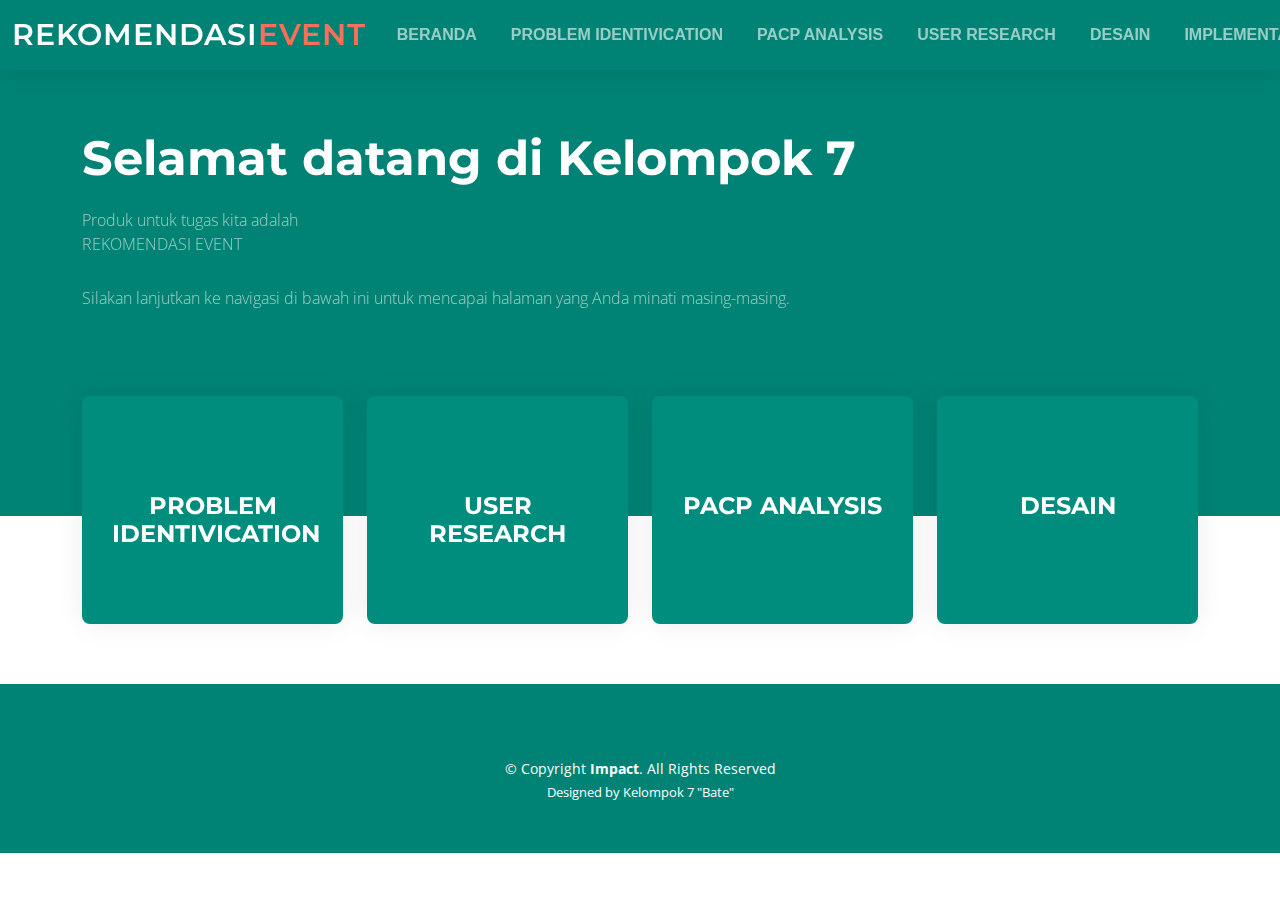
<file: index.html>
<!DOCTYPE html>
<html lang="en">

<head>
  <meta charset="utf-8">
  <meta content="width=device-width, initial-scale=1.0" name="viewport">

  <title>Tugas Uas Imk Kelompok 7</title>
  <meta content="" name="description">
  <meta content="" name="keywords">

  <!-- Favicons -->
  <link href="assets/img/LOGO.png" rel="icon">
  <link href="assets/img/apple-touch-icon.png" rel="apple-touch-icon">

  <!-- Google Fonts -->
  <link rel="preconnect" href="https://fonts.googleapis.com">
  <link rel="preconnect" href="https://fonts.gstatic.com" crossorigin>
  <link href="https://fonts.googleapis.com/css2?family=Open+Sans:ital,wght@0,300;0,400;0,500;0,600;0,700;1,300;1,400;1,600;1,700&family=Montserrat:ital,wght@0,300;0,400;0,500;0,600;0,700;1,300;1,400;1,500;1,600;1,700&family=Raleway:ital,wght@0,300;0,400;0,500;0,600;0,700;1,300;1,400;1,500;1,600;1,700&display=swap" rel="stylesheet">

  <!-- Vendor CSS Files -->
  <link href="assets/vendor/bootstrap/css/bootstrap.min.css" rel="stylesheet">
  <link href="assets/vendor/bootstrap-icons/bootstrap-icons.css" rel="stylesheet">
  <link href="assets/vendor/aos/aos.css" rel="stylesheet">
  <link href="assets/vendor/glightbox/css/glightbox.min.css" rel="stylesheet">
  <link href="assets/vendor/swiper/swiper-bundle.min.css" rel="stylesheet">

  <!-- Template Main CSS File -->
  <link href="assets/css/main.css" rel="stylesheet">

  <!-- =======================================================
  * Template Name: Impact - v1.2.0
  * Template URL: https://bootstrapmade.com/impact-bootstrap-business-website-template/
  * Author: BootstrapMade.com
  * License: https://bootstrapmade.com/license/
  ======================================================== -->
</head>

<body>

  

  <header id="header" class="header d-flex align-items-center">

    <div class="container-fluid  d-flex align-items-center justify-content-between">
      <a href="index.html" class="logo d-flex align-items-center">
        <!-- Uncomment the line below if you also wish to use an image logo -->
        <!-- <img src="assets/img/logo.png" alt=""> -->
        <h1>REKOMENDASI<span>EVENT</span></h1>
      </a>
      <nav id="navbar" class="navbar">
        <ul>
          <li><a href="index.html">BERANDA</a></li>
       
          <li><a href="index2.html">PROBLEM IDENTIVICATION</a></li>
          <li><a href="index3.html">PACP ANALYSIS</a></li>
          <li><a href="index4.html">USER RESEARCH</a></li>
          <li><a href="index5.html">DESAIN</a></li>
          <li><a href="index6.html">IMPLEMENTATION</a></li>
          <li><a href="index6.html">REFERENCES</a></li>
          <li><a href="index7.html">ARTIFACTS</a></li>
          
          <li><a href="Index8.html">ABOUT US</a></li>
        </ul>
      </nav><!-- .navbar -->

      <i class="mobile-nav-toggle mobile-nav-show bi bi-list"></i>
      <i class="mobile-nav-toggle mobile-nav-hide d-none bi bi-x"></i>

    </div>
  </header><!-- End Header -->
  <!-- End Header -->

  <!-- ======= Hero Section ======= -->
  <section id="hero" class="hero">
    <div class="container position-relative">
      <div class="row gy-5" data-aos="fade-in">
        <div class="col-12  d-flex flex-column justify-content-center text-center text-lg-start">
          <h2>Selamat datang di <span>Kelompok 7</span></h2>
          <p>Produk untuk tugas kita adalah<br>REKOMENDASI EVENT</p>

          <p>Silakan lanjutkan ke navigasi di bawah ini untuk mencapai halaman yang Anda minati masing-masing.</p>
          <div class="d-flex justify-content-center justify-content-lg-start">
            </div>
        </div>
        
      </div>
    </div>

    <div class="icon-boxes position-relative">
      <div class="container position-relative">
        <div class="row gy-2 mt-5">

          <div class="col-xl-3 col-md-6" data-aos="fade-up" data-aos-delay="100">
            <div class="icon-box">
              <div class="icon"></div>
              <h4 class="title"><a href="index2.html" class="stretched-link">PROBLEM IDENTIVICATION</a></h4>
            </div>
          </div>
          <!--End Icon Box -->

          <div class="col-xl-3 col-md-6" data-aos="fade-up" data-aos-delay="200">
            <div class="icon-box">
              <div class="icon"></div>
              <h4 class="title"><a href="index4.html" class="stretched-link">USER RESEARCH</a></h4>
            </div>
          </div>
          <!--End Icon Box -->

          <div class="col-xl-3 col-md-6" data-aos="fade-up" data-aos-delay="300">
            <div class="icon-box">
              <div class="icon"></i></div>
              <h4 class="title"><a href="index3.html" class="stretched-link">PACP ANALYSIS</a></h4>
            </div>
          </div>
          <!--End Icon Box -->

          <div class="col-xl-3 col-md-6" data-aos="fade-up" data-aos-delay="400">
            <div class="icon-box">
              <div class="icon"></div>
              <h4 class="title"><a href="index5.html" class="stretched-link">DESAIN</a></h4>
            </div>
          </div>
          <!--End Icon Box -->

        </div>
      </div>
    </div>

    </div>
  </section>
  <!-- End Hero Section -->



  <!-- ======= Footer ======= -->
  <footer id="footer" class="footer">

  

    <div class="container mt-4">
      <div class="copyright">
        &copy; Copyright <strong><span>Impact</span></strong>. All Rights Reserved
      </div>
      <div class="credits">
        <!-- All the links in the footer should remain intact. -->
        <!-- You can delete the links only if you purchased the pro version. -->
        <!-- Licensing information: https://bootstrapmade.com/license/ -->
        <!-- Purchase the pro version with working PHP/AJAX contact form: https://bootstrapmade.com/impact-bootstrap-business-website-template/ -->
        Designed by <a href="https://bootstrapmade.com/">Kelompok 7 "Bate"</a>
      </div>
    </div>

  </footer><!-- End Footer -->
  <!-- End Footer -->

  <a href="#" class="scroll-top d-flex align-items-center justify-content-center"><i class="bi bi-arrow-up-short"></i></a>

  <div id="preloader"></div>

  <!-- Vendor JS Files -->
  <script src="assets/vendor/bootstrap/js/bootstrap.bundle.min.js"></script>
  <script src="assets/vendor/aos/aos.js"></script>
  <script src="assets/vendor/glightbox/js/glightbox.min.js"></script>
  <script src="assets/vendor/purecounter/purecounter_vanilla.js"></script>
  <script src="assets/vendor/swiper/swiper-bundle.min.js"></script>
  <script src="assets/vendor/isotope-layout/isotope.pkgd.min.js"></script>
  <script src="assets/vendor/php-email-form/validate.js"></script>

  <!-- Template Main JS File -->
  <script src="assets/js/main.js"></script>

</body>

</html>
</file>
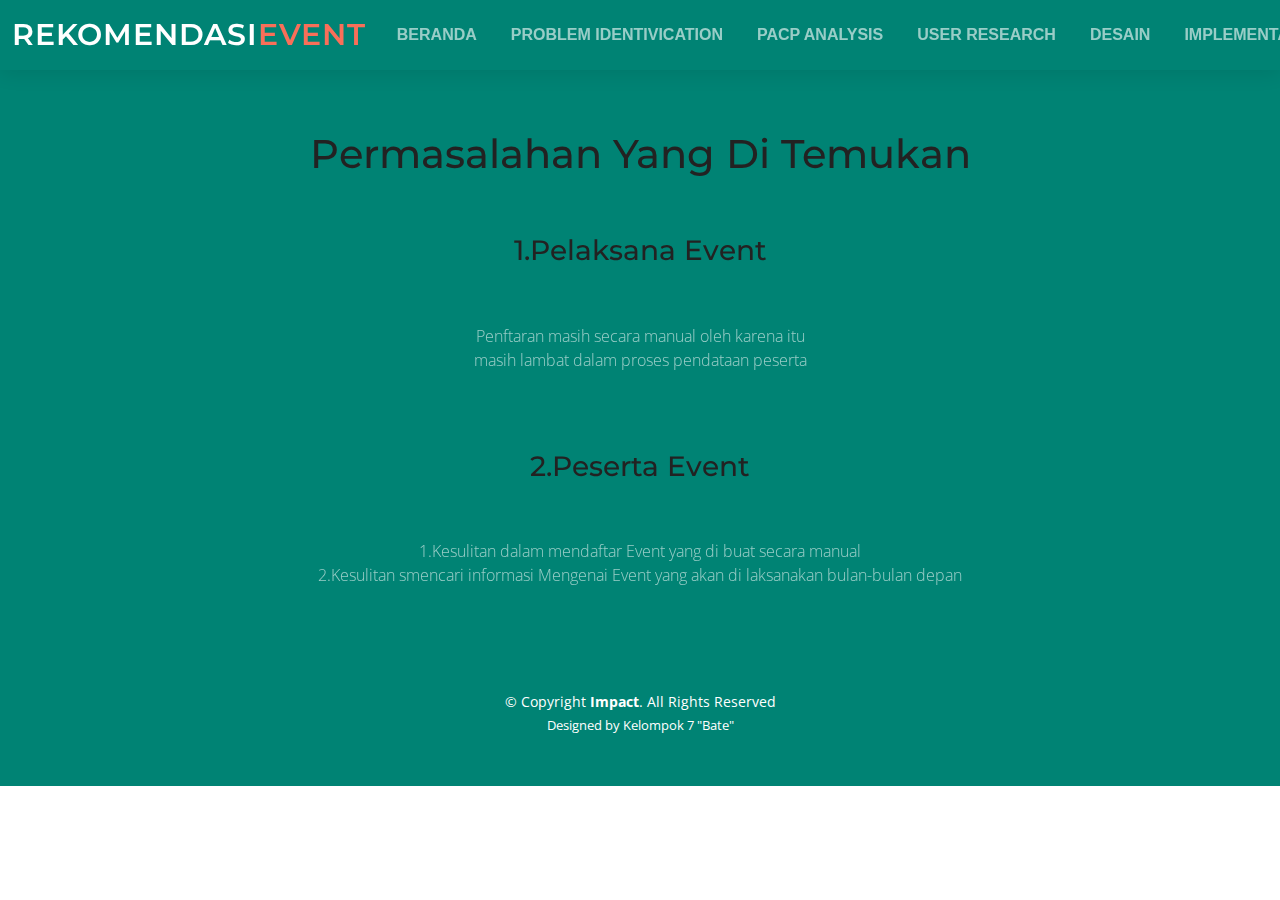
<file: index2.html>
<!DOCTYPE html>
<html lang="en">

<head>
  <meta charset="utf-8">
  <meta content="width=device-width, initial-scale=1.0" name="viewport">

  <title>Tugas Uas Imk Kelompok 7</title>
  <meta content="" name="description">
  <meta content="" name="keywords">

  <!-- Favicons -->
  <link href="assets/img/LOGO.png" rel="icon">
  <link href="assets/img/apple-touch-icon.png" rel="apple-touch-icon">

  <!-- Google Fonts -->
  <link rel="preconnect" href="https://fonts.googleapis.com">
  <link rel="preconnect" href="https://fonts.gstatic.com" crossorigin>
  <link href="https://fonts.googleapis.com/css2?family=Open+Sans:ital,wght@0,300;0,400;0,500;0,600;0,700;1,300;1,400;1,600;1,700&family=Montserrat:ital,wght@0,300;0,400;0,500;0,600;0,700;1,300;1,400;1,500;1,600;1,700&family=Raleway:ital,wght@0,300;0,400;0,500;0,600;0,700;1,300;1,400;1,500;1,600;1,700&display=swap" rel="stylesheet">

  <!-- Vendor CSS Files -->
  <link href="assets/vendor/bootstrap/css/bootstrap.min.css" rel="stylesheet">
  <link href="assets/vendor/bootstrap-icons/bootstrap-icons.css" rel="stylesheet">
  <link href="assets/vendor/aos/aos.css" rel="stylesheet">
  <link href="assets/vendor/glightbox/css/glightbox.min.css" rel="stylesheet">
  <link href="assets/vendor/swiper/swiper-bundle.min.css" rel="stylesheet">

  <!-- Template Main CSS File -->
  <link href="assets/css/main.css" rel="stylesheet">

  <!-- =======================================================
  * Template Name: Impact - v1.2.0
  * Template URL: https://bootstrapmade.com/impact-bootstrap-business-website-template/
  * Author: BootstrapMade.com
  * License: https://bootstrapmade.com/license/
  ======================================================== -->
</head>

<body>

  

  <header id="header" class="header d-flex align-items-center">

    <div class="container-fluid  d-flex align-items-center justify-content-between">
      <a href="index2.html" class="logo d-flex align-items-center">
        <!-- Uncomment the line below if you also wish to use an image logo -->
        <!-- <img src="assets/img/logo.png" alt=""> -->
        <h1>REKOMENDASI<span>EVENT</span></h1>
      </a>
      <nav id="navbar" class="navbar">
        <ul>
          <li><a href="index.html">BERANDA</a></li>
          <li><a href="index2.html">PROBLEM IDENTIVICATION</a></li>
          <li><a href="index3.html">PACP ANALYSIS</a></li>
          <li><a href="index4.html">USER RESEARCH</a></li>
          <li><a href="index5.html">DESAIN</a></li>
          <li><a href="index6.html">IMPLEMENTATION</a></li>
          <li><a href="index6.html">REFERENCES</a></li>
          <li><a href="index7.html">ARTIFACTS</a></li>
          
          <li><a href="index8.html">ABOUT US</a></li>
        </ul>
      </nav><!-- .navbar -->

      <i class="mobile-nav-toggle mobile-nav-show bi bi-list"></i>
      <i class="mobile-nav-toggle mobile-nav-hide d-none bi bi-x"></i>

    </div>
  </header><!-- End Header -->
  <!-- End Header -->

  <!-- ======= Hero Section ======= -->
  <section id="hero" class="hero">
    <div class="container position-relative">
      <div class="row gy-5 fw-bold text-center" data-aos="fade-in">
        
        
            <h1>Permasalahan Yang Di Temukan </h1>
        <br>
        <h3>1.Pelaksana Event</h3>
        <p>Penftaran masih secara manual oleh karena itu<br> masih lambat dalam proses pendataan peserta</p>
        
        

        
        
            <h3>2.Peserta Event</h3>
            <p>1.Kesulitan dalam mendaftar Event yang di buat secara manual<br> 2.Kesulitan smencari informasi Mengenai Event yang akan di laksanakan bulan-bulan depan<br>
             </p>
            

        
      </div>
    </div>

    
  </section>
  <!-- End Hero Section -->



  <!-- ======= Footer ======= -->
  <footer id="footer" class="footer">

  

    <div class="container mt-4">
      <div class="copyright">
        &copy; Copyright <strong><span>Impact</span></strong>. All Rights Reserved
      </div>
      <div class="credits">
        <!-- All the links in the footer should remain intact. -->
        <!-- You can delete the links only if you purchased the pro version. -->
        <!-- Licensing information: https://bootstrapmade.com/license/ -->
        <!-- Purchase the pro version with working PHP/AJAX contact form: https://bootstrapmade.com/impact-bootstrap-business-website-template/ -->
        Designed by <a href="https://bootstrapmade.com/">Kelompok 7 "Bate"</a>
      </div>
    </div>

  </footer><!-- End Footer -->
  <!-- End Footer -->

  <a href="#" class="scroll-top d-flex align-items-center justify-content-center"><i class="bi bi-arrow-up-short"></i></a>

  <div id="preloader"></div>

  <!-- Vendor JS Files -->
  <script src="assets/vendor/bootstrap/js/bootstrap.bundle.min.js"></script>
  <script src="assets/vendor/aos/aos.js"></script>
  <script src="assets/vendor/glightbox/js/glightbox.min.js"></script>
  <script src="assets/vendor/purecounter/purecounter_vanilla.js"></script>
  <script src="assets/vendor/swiper/swiper-bundle.min.js"></script>
  <script src="assets/vendor/isotope-layout/isotope.pkgd.min.js"></script>
  <script src="assets/vendor/php-email-form/validate.js"></script>

  <!-- Template Main JS File -->
  <script src="assets/js/main.js"></script>

</body>

</html>
</file>
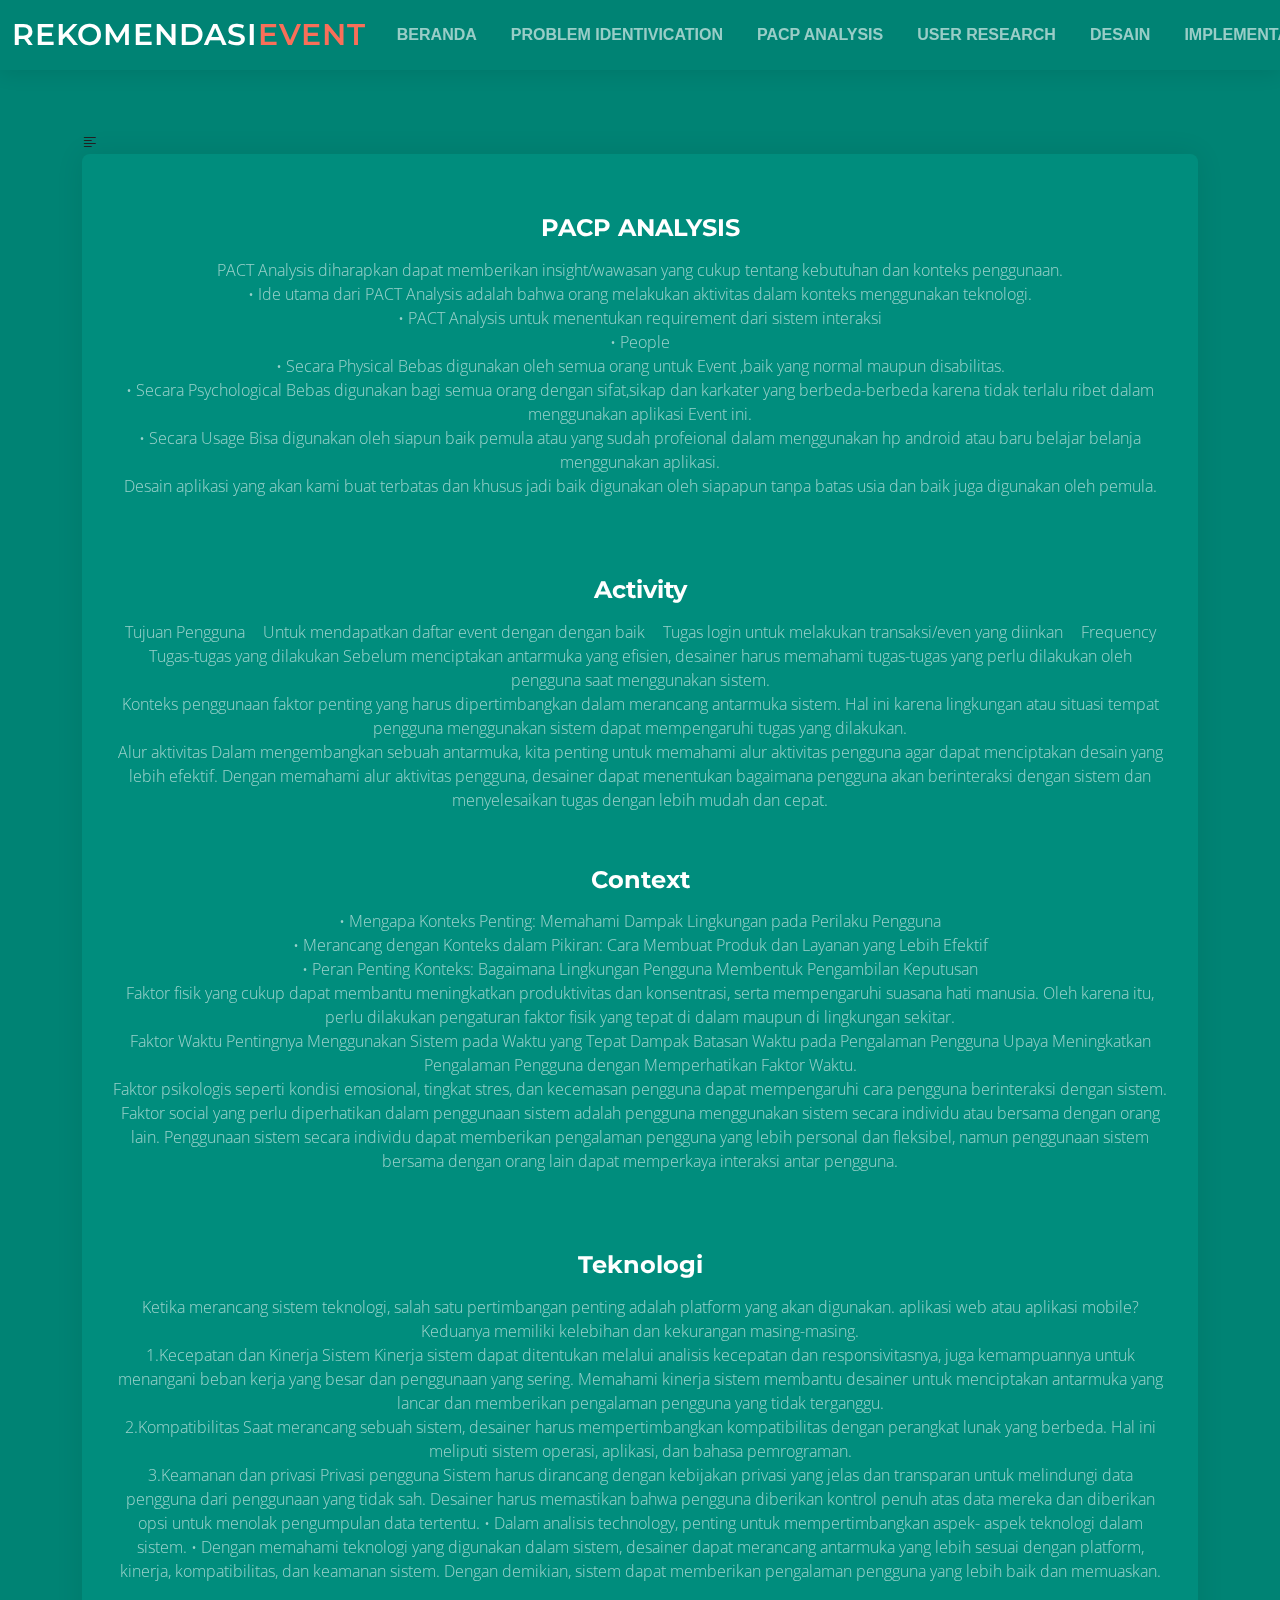
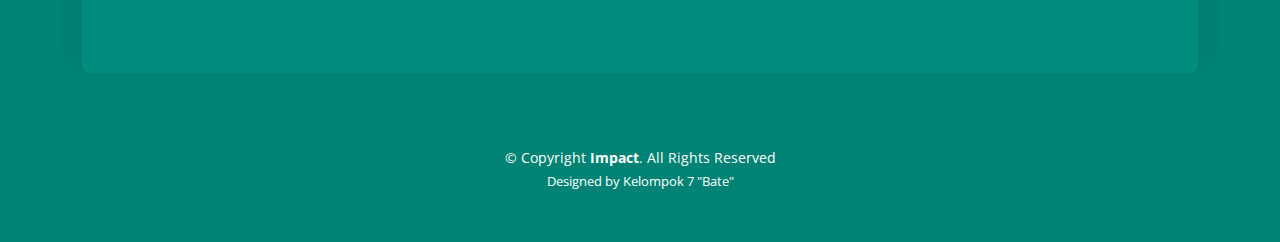
<file: index3.html>
<!DOCTYPE html>
<html lang="en">

<head>
  <meta charset="utf-8">
  <meta content="width=device-width, initial-scale=1.0" name="viewport">

  <title>Tugas Uas Imk Kelompok 7</title>
  <meta content="" name="description">
  <meta content="" name="keywords">

  <!-- Favicons -->
  <link href="assets/img/LOGO.png" rel="icon">
  <link href="assets/img/apple-touch-icon.png" rel="apple-touch-icon">

  <!-- Google Fonts -->
  <link rel="preconnect" href="https://fonts.googleapis.com">
  <link rel="preconnect" href="https://fonts.gstatic.com" crossorigin>
  <link href="https://fonts.googleapis.com/css2?family=Open+Sans:ital,wght@0,300;0,400;0,500;0,600;0,700;1,300;1,400;1,600;1,700&family=Montserrat:ital,wght@0,300;0,400;0,500;0,600;0,700;1,300;1,400;1,500;1,600;1,700&family=Raleway:ital,wght@0,300;0,400;0,500;0,600;0,700;1,300;1,400;1,500;1,600;1,700&display=swap" rel="stylesheet">

  <!-- Vendor CSS Files -->
  <link href="assets/vendor/bootstrap/css/bootstrap.min.css" rel="stylesheet">
  <link href="assets/vendor/bootstrap-icons/bootstrap-icons.css" rel="stylesheet">
  <link href="assets/vendor/aos/aos.css" rel="stylesheet">
  <link href="assets/vendor/glightbox/css/glightbox.min.css" rel="stylesheet">
  <link href="assets/vendor/swiper/swiper-bundle.min.css" rel="stylesheet">

  <!-- Template Main CSS File -->
  <link href="assets/css/main.css" rel="stylesheet">

  <!-- =======================================================
  * Template Name: Impact - v1.2.0
  * Template URL: https://bootstrapmade.com/impact-bootstrap-business-website-template/
  * Author: BootstrapMade.com
  * License: https://bootstrapmade.com/license/
  ======================================================== -->
</head>

<body>

  

  <header id="header" class="header d-flex align-items-center">

    <div class="container-fluid  d-flex align-items-center justify-content-between">
      <a href="index2.html" class="logo d-flex align-items-center">
        <!-- Uncomment the line below if you also wish to use an image logo -->
        <!-- <img src="assets/img/logo.png" alt=""> -->
        <h1>REKOMENDASI<span>EVENT</span></h1>
      </a>
      <nav id="navbar" class="navbar">
        <ul>
          <li><a href="index.html">BERANDA</a></li>
          <li><a href="index2.html">PROBLEM IDENTIVICATION</a></li>
          <li><a href="index3.html">PACP ANALYSIS</a></li>
          <li><a href="index4.html">USER RESEARCH</a></li>
          <li><a href="index5.html">DESAIN</a></li>
          <li><a href="index6.html">IMPLEMENTATION</a></li>
          <li><a href="index6.html">REFERENCES</a></li>
          <li><a href="index7.html">ARTIFACTS</a></li>
          
          <li><a href="index8.html">ABOUT US</a></li>
        </ul>
      </nav><!-- .navbar -->

      <i class="mobile-nav-toggle mobile-nav-show bi bi-list"></i>
      <i class="mobile-nav-toggle mobile-nav-hide d-none bi bi-x"></i>

    </div>
  </header><!-- End Header -->
  <!-- End Header -->

  <!-- ======= Hero Section ======= -->
  <section id="hero" class="hero">
    <div class="container bi-text-left ">
      <div class="row gy-5" data-aos="fade-in">
        
        <div class="col-12" data-aos="fade-up" data-aos-delay="100">
            <div class="icon-box">
             
              <h4 class="title"><a href="" class="stretched-link">PACP ANALYSIS</a></h4>
              <p>PACT Analysis diharapkan dapat memberikan insight/wawasan yang cukup tentang kebutuhan dan konteks penggunaan.
               <br>
               •	Ide utama dari PACT Analysis
                adalah bahwa orang melakukan aktivitas dalam konteks menggunakan teknologi.
                <br>
               •	PACT Analysis 
                untuk menentukan requirement dari sistem interaksi
               <br>
               •	People
               <br>
               •	Secara Physical 
               Bebas digunakan oleh semua orang untuk Event ,baik yang normal maupun disabilitas. 
               <br>
               •	Secara Psychological
               Bebas digunakan bagi semua orang dengan sifat,sikap dan karkater yang berbeda-berbeda karena tidak terlalu ribet dalam menggunakan aplikasi Event  ini.
               <br>
               •	Secara Usage
               Bisa digunakan oleh siapun baik pemula atau yang sudah profeional dalam menggunakan hp android atau baru belajar belanja menggunakan aplikasi.
               <br>
               Desain aplikasi yang akan kami buat terbatas dan khusus jadi baik digunakan oleh siapapun tanpa batas usia dan baik juga digunakan oleh pemula.
               </p>
               <br><br>

               <h1 class="title" ><a href="" class="stretched-link">Activity</a></h1>
               <p>Tujuan Pengguna 
                	Untuk mendapatkan daftar event  dengan dengan baik 
                	Tugas login untuk melakukan transaksi/even yang diinkan 
                   Frequency
                
                <br>
                
                Tugas-tugas yang dilakukan
                 Sebelum menciptakan antarmuka yang efisien, desainer harus memahami tugas-tugas yang perlu dilakukan oleh pengguna saat menggunakan sistem. 
                
                
                
                <br>
                
                
                Konteks penggunaan  
                faktor penting yang harus dipertimbangkan dalam merancang antarmuka sistem. Hal ini karena lingkungan atau situasi tempat pengguna menggunakan sistem dapat mempengaruhi tugas yang dilakukan.
                <br>
                Alur aktivitas
                Dalam mengembangkan sebuah antarmuka, kita penting  untuk memahami alur aktivitas pengguna agar dapat menciptakan desain yang lebih efektif.
                Dengan memahami alur aktivitas pengguna, desainer dapat menentukan bagaimana pengguna akan berinteraksi dengan sistem dan menyelesaikan tugas dengan lebih mudah dan cepat.
                
                 <br>
                    <br>
                </p>
                    <h1 class="title"><a href="#" class="stretched-link">Context</a></h1>
                
                <p>
                •	Mengapa Konteks Penting: Memahami Dampak Lingkungan pada Perilaku Pengguna<br>
                •	Merancang dengan Konteks dalam Pikiran: Cara Membuat Produk dan Layanan yang Lebih Efektif<br>
                •	Peran Penting Konteks: Bagaimana Lingkungan Pengguna Membentuk Pengambilan Keputusan
                <br>
                Faktor fisik
                 yang cukup dapat membantu meningkatkan produktivitas dan konsentrasi, serta mempengaruhi suasana hati manusia.
                Oleh karena itu, perlu dilakukan pengaturan faktor fisik yang tepat di dalam  maupun di lingkungan sekitar. 
                <br>
                 Faktor Waktu
                Pentingnya Menggunakan Sistem pada Waktu yang Tepat
                Dampak Batasan Waktu pada Pengalaman Pengguna
                Upaya Meningkatkan Pengalaman Pengguna dengan Memperhatikan Faktor Waktu.
                <br>
                Faktor psikologis 
                seperti kondisi emosional, tingkat stres, dan kecemasan pengguna dapat mempengaruhi cara pengguna berinteraksi dengan sistem. 
                <br>
                Faktor social
                 yang perlu diperhatikan dalam penggunaan sistem adalah pengguna menggunakan sistem secara individu atau bersama dengan orang lain. Penggunaan sistem secara individu dapat memberikan pengalaman pengguna yang lebih personal dan fleksibel, namun penggunaan sistem bersama dengan orang lain dapat memperkaya interaksi antar pengguna.
                
                </p>

                <br><br>

                <h1 class="title"><a href="" class="stretched-link">Teknologi</a></h1>
                <p>
                    Ketika merancang sistem teknologi, salah satu pertimbangan penting adalah platform yang akan digunakan.  aplikasi web atau aplikasi mobile? Keduanya memiliki kelebihan dan kekurangan masing-masing.
                    <br>1.Kecepatan dan Kinerja Sistem
                        Kinerja sistem dapat ditentukan melalui analisis kecepatan dan responsivitasnya, juga kemampuannya untuk menangani beban kerja yang besar dan penggunaan yang sering.
                    Memahami kinerja sistem membantu desainer untuk menciptakan antarmuka yang lancar dan memberikan pengalaman pengguna yang tidak terganggu.

                    <br>2.Kompatibilitas 
                     Saat merancang sebuah sistem, desainer harus mempertimbangkan kompatibilitas dengan perangkat lunak yang berbeda. Hal ini meliputi sistem operasi, aplikasi, dan bahasa pemrograman.

                   <br>3.Keamanan dan privasi
                    Privasi pengguna Sistem harus dirancang dengan kebijakan privasi yang jelas dan transparan untuk melindungi data pengguna dari penggunaan yang tidak sah. Desainer harus memastikan bahwa pengguna diberikan kontrol penuh atas data mereka dan diberikan opsi untuk menolak pengumpulan data tertentu.

                        •	Dalam analisis technology, penting untuk mempertimbangkan aspek- aspek teknologi dalam sistem.
                        •	Dengan memahami teknologi yang digunakan dalam sistem, desainer dapat merancang antarmuka yang lebih sesuai dengan platform, kinerja, kompatibilitas, dan keamanan sistem. Dengan demikian, sistem dapat memberikan pengalaman pengguna yang lebih baik dan memuaskan.


                </p>

            </div>
          </div>
          <!--End Icon Box -->

           

        
      </div>
    </div>

    
  </section>
  <!-- End Hero Section -->



   <!-- ======= Footer ======= -->
   <footer id="footer" class="footer">

  

    <div class="container mt-4">
      <div class="copyright">
        &copy; Copyright <strong><span>Impact</span></strong>. All Rights Reserved
      </div>
      <div class="credits">
        <!-- All the links in the footer should remain intact. -->
        <!-- You can delete the links only if you purchased the pro version. -->
        <!-- Licensing information: https://bootstrapmade.com/license/ -->
        <!-- Purchase the pro version with working PHP/AJAX contact form: https://bootstrapmade.com/impact-bootstrap-business-website-template/ -->
        Designed by <a href="https://bootstrapmade.com/">Kelompok 7 "Bate"</a>
      </div>
    </div>

  </footer><!-- End Footer -->
  <!-- End Footer -->

  <a href="#" class="scroll-top d-flex align-items-center justify-content-center"><i class="bi bi-arrow-up-short"></i></a>

  <div id="preloader"></div>

  <!-- Vendor JS Files -->
  <script src="assets/vendor/bootstrap/js/bootstrap.bundle.min.js"></script>
  <script src="assets/vendor/aos/aos.js"></script>
  <script src="assets/vendor/glightbox/js/glightbox.min.js"></script>
  <script src="assets/vendor/purecounter/purecounter_vanilla.js"></script>
  <script src="assets/vendor/swiper/swiper-bundle.min.js"></script>
  <script src="assets/vendor/isotope-layout/isotope.pkgd.min.js"></script>
  <script src="assets/vendor/php-email-form/validate.js"></script>

  <!-- Template Main JS File -->
  <script src="assets/js/main.js"></script>

</body>

</html>
</file>
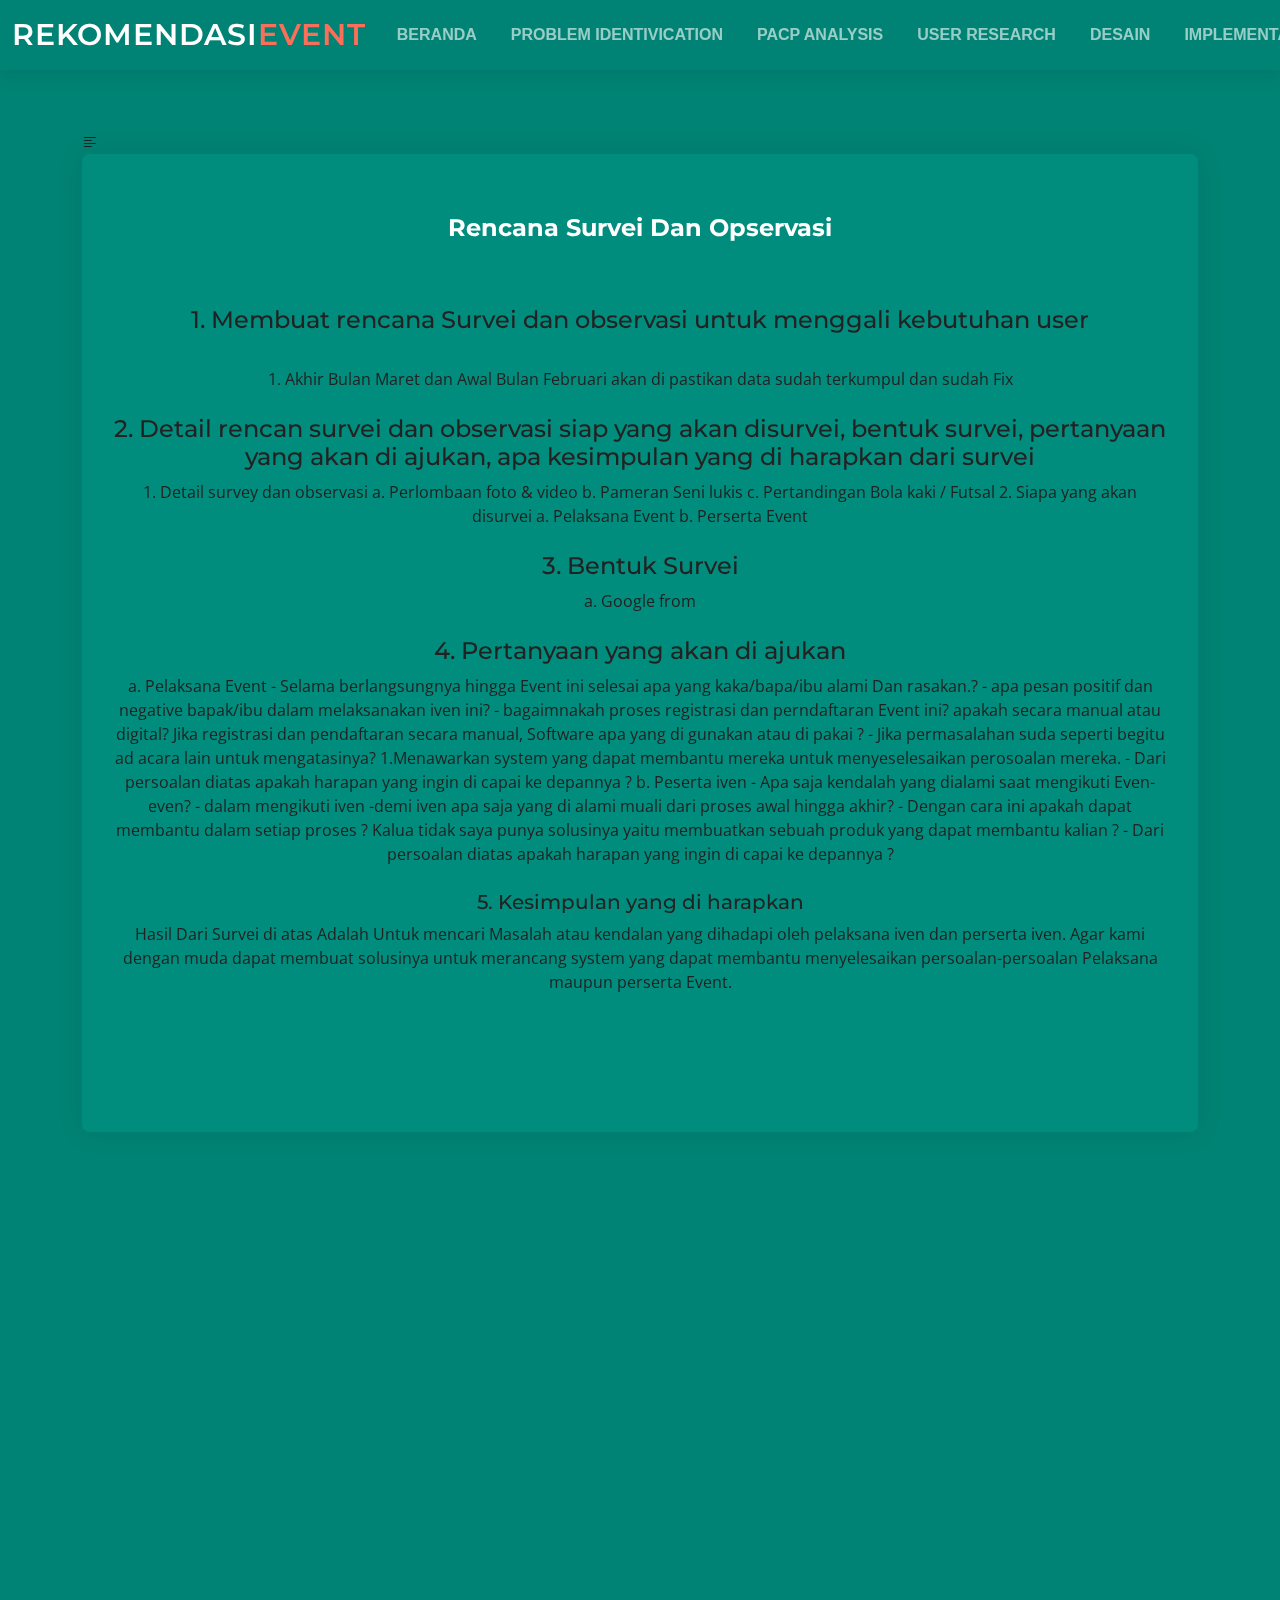
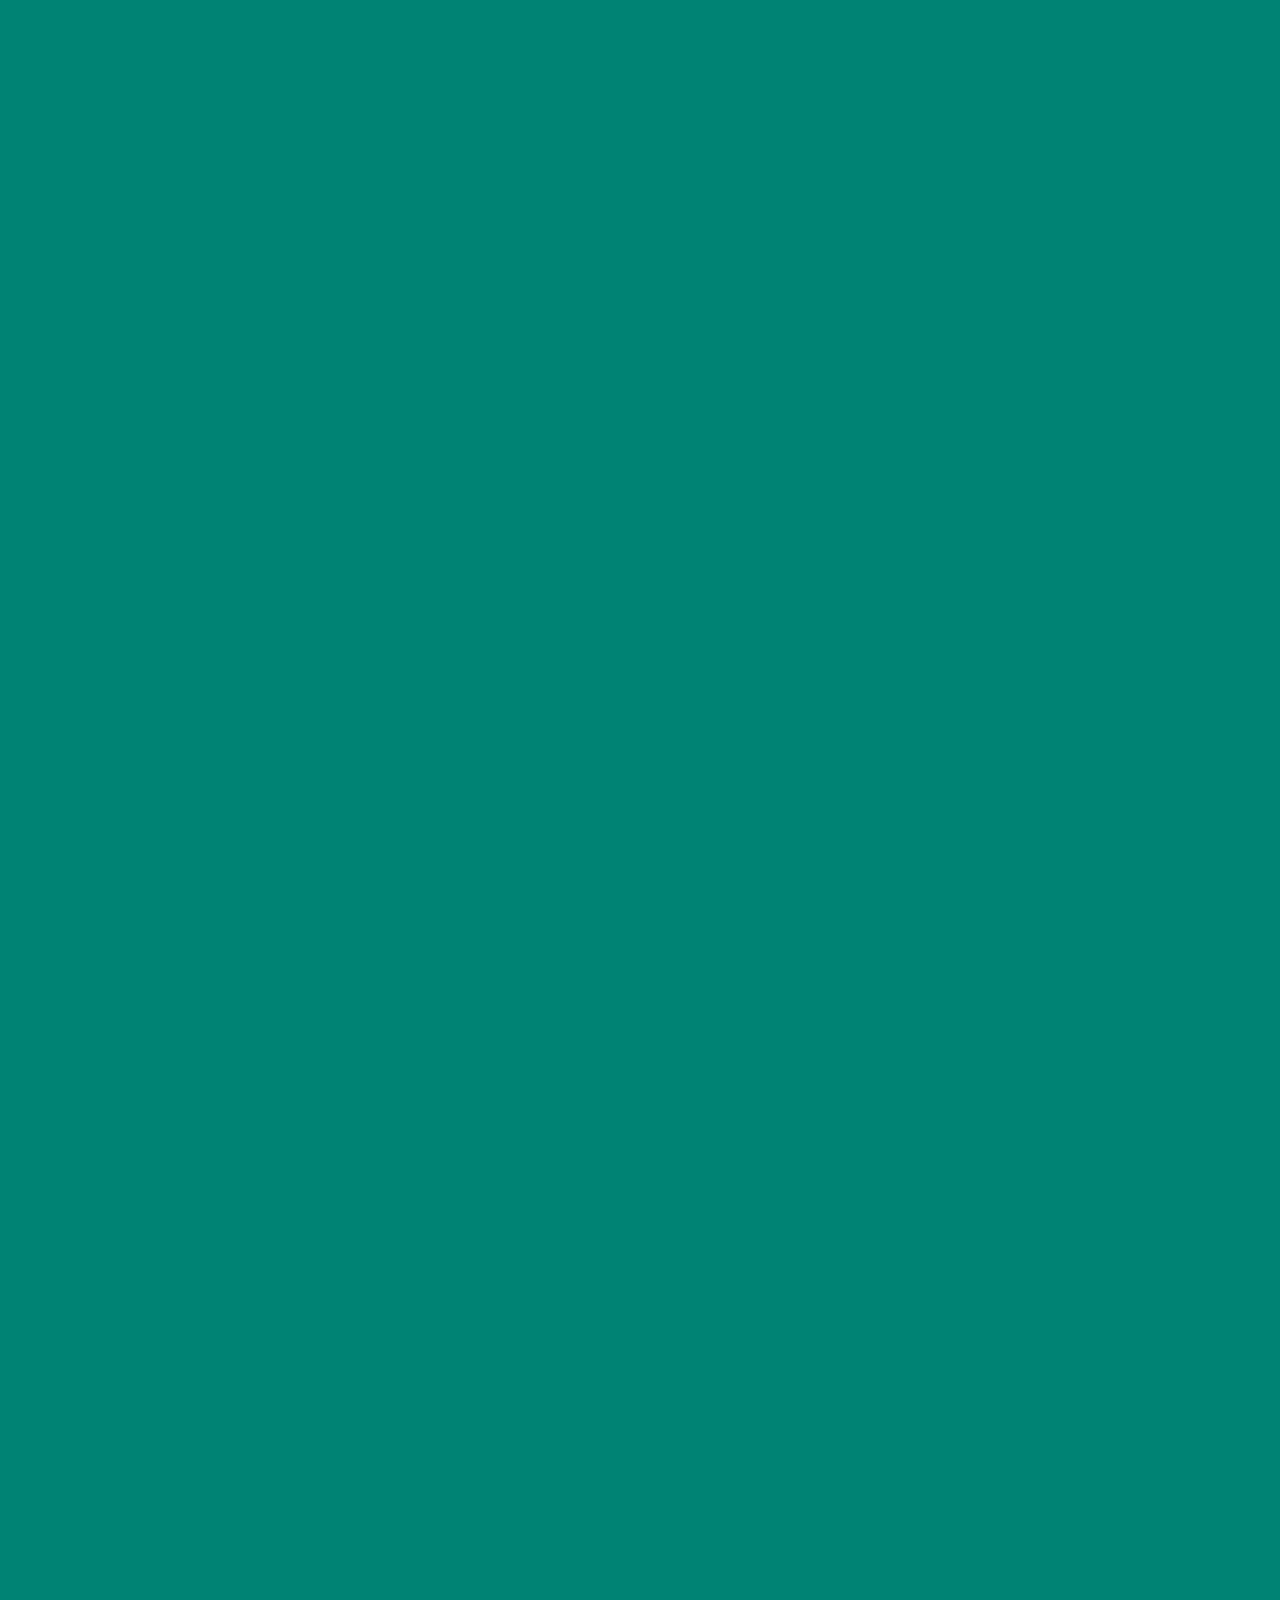
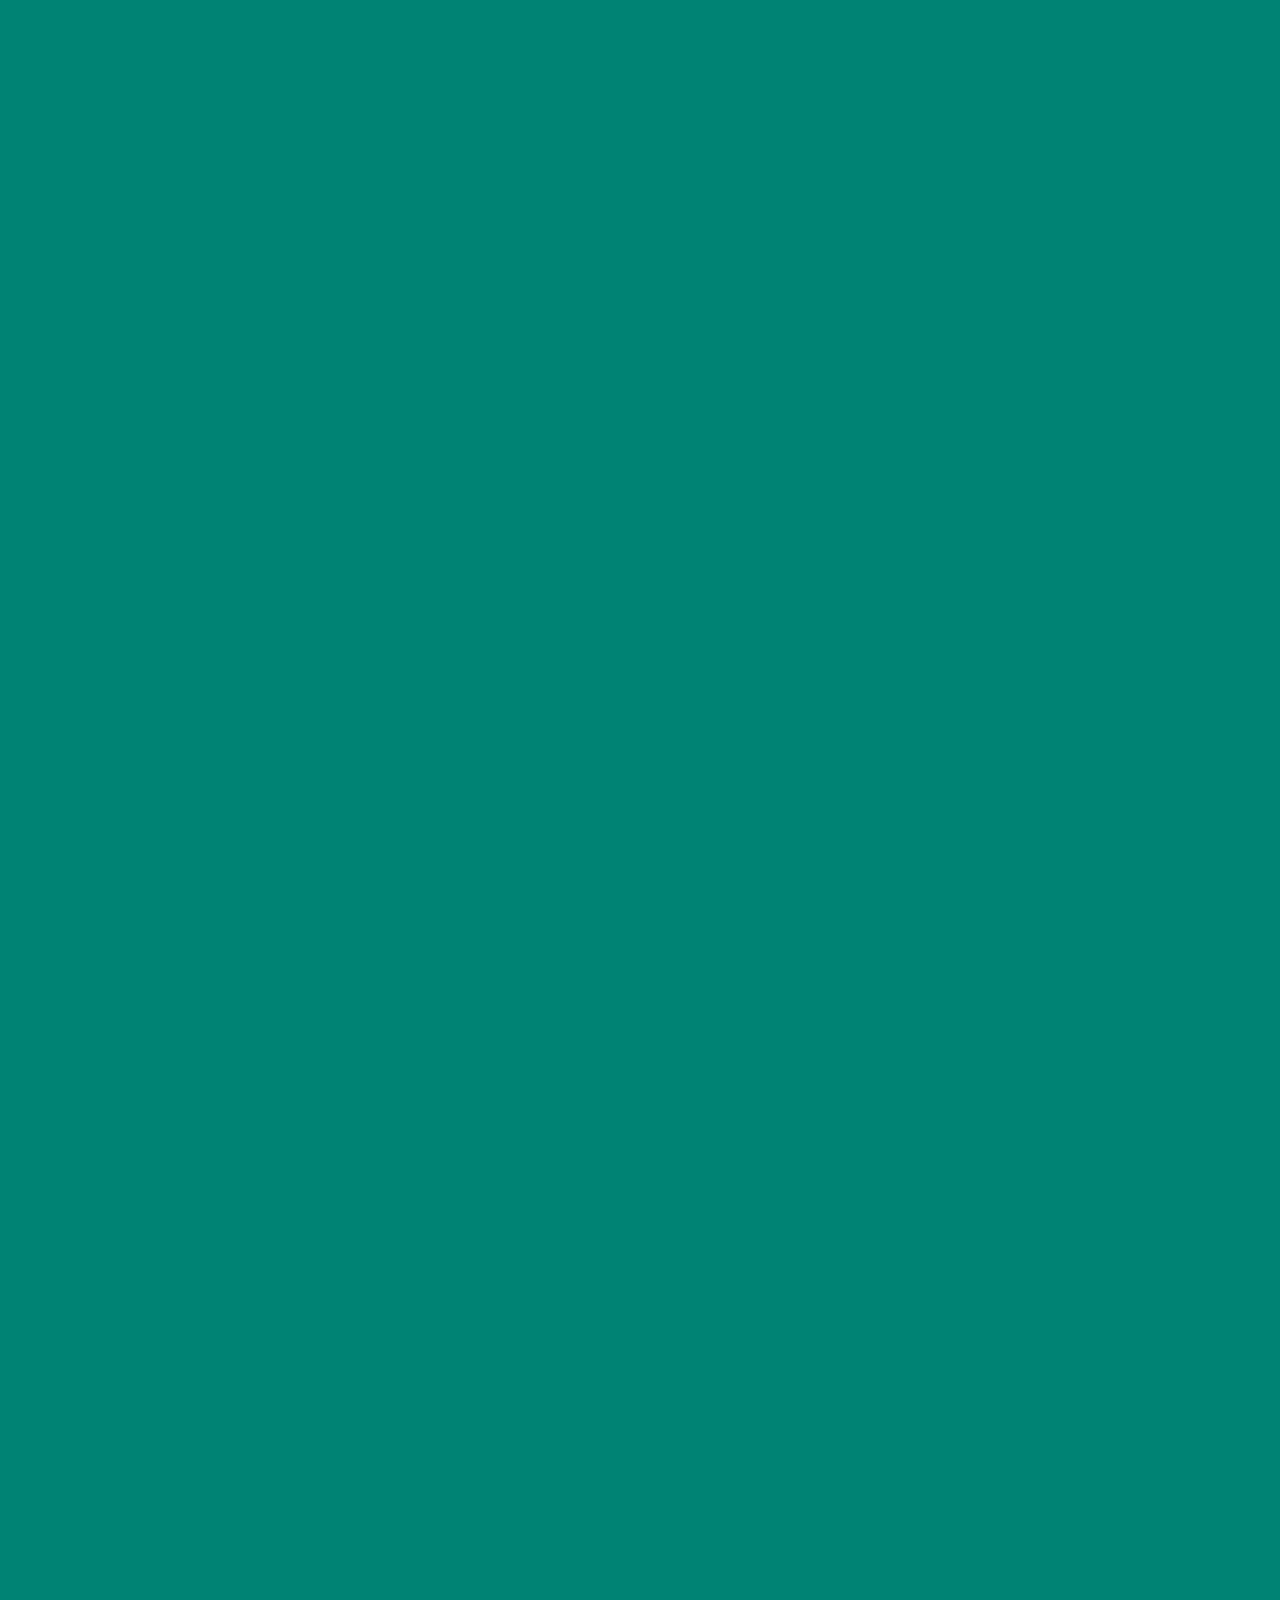
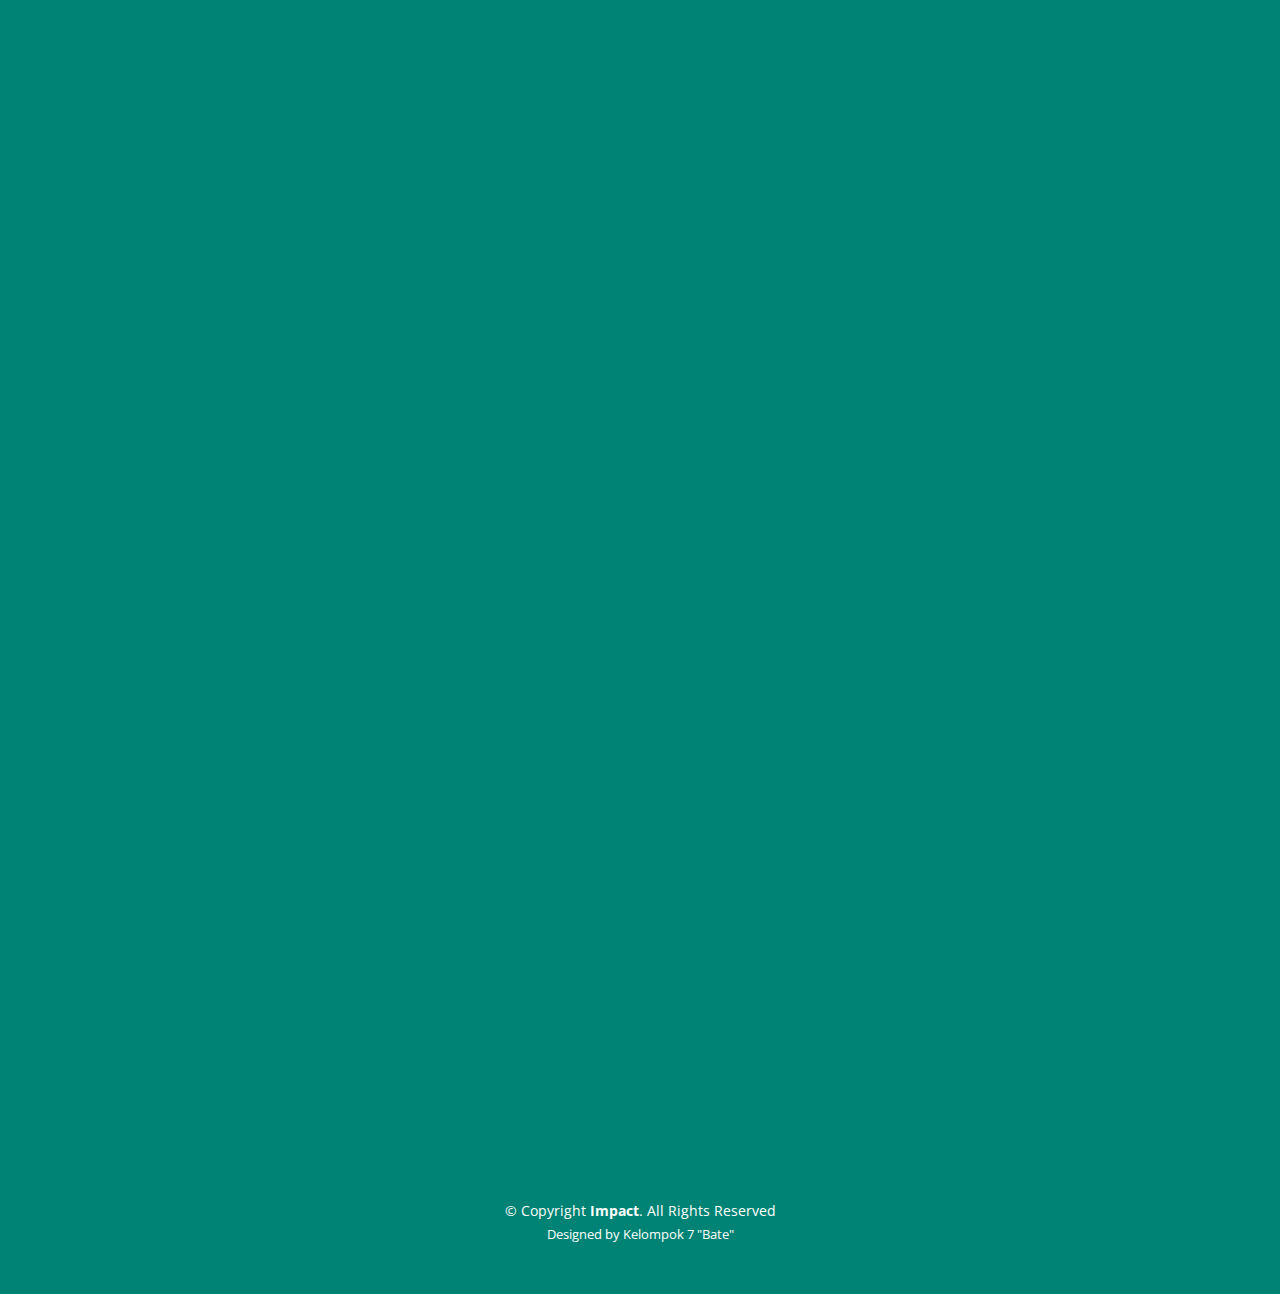
<file: index4.html>
<!DOCTYPE html>
<html lang="en">

<head>
  <meta charset="utf-8">
  <meta content="width=device-width, initial-scale=1.0" name="viewport">

  <title>Tugas Uas Imk Kelompok 7</title>
  <meta content="" name="description">
  <meta content="" name="keywords">

  <!-- Favicons -->
  <link href="assets/img/LOGO.png" rel="icon">
  <link href="assets/img/apple-touch-icon.png" rel="apple-touch-icon">

  <!-- Google Fonts -->
  <link rel="preconnect" href="https://fonts.googleapis.com">
  <link rel="preconnect" href="https://fonts.gstatic.com" crossorigin>
  <link href="https://fonts.googleapis.com/css2?family=Open+Sans:ital,wght@0,300;0,400;0,500;0,600;0,700;1,300;1,400;1,600;1,700&family=Montserrat:ital,wght@0,300;0,400;0,500;0,600;0,700;1,300;1,400;1,500;1,600;1,700&family=Raleway:ital,wght@0,300;0,400;0,500;0,600;0,700;1,300;1,400;1,500;1,600;1,700&display=swap" rel="stylesheet">

  <!-- Vendor CSS Files -->
  <link href="assets/vendor/bootstrap/css/bootstrap.min.css" rel="stylesheet">
  <link href="assets/vendor/bootstrap-icons/bootstrap-icons.css" rel="stylesheet">
  <link href="assets/vendor/aos/aos.css" rel="stylesheet">
  <link href="assets/vendor/glightbox/css/glightbox.min.css" rel="stylesheet">
  <link href="assets/vendor/swiper/swiper-bundle.min.css" rel="stylesheet">

  <!-- Template Main CSS File -->
  <link href="assets/css/main.css" rel="stylesheet">

  <!-- =======================================================
  * Template Name: Impact - v1.2.0
  * Template URL: https://bootstrapmade.com/impact-bootstrap-business-website-template/
  * Author: BootstrapMade.com
  * License: https://bootstrapmade.com/license/
  ======================================================== -->
</head>

<body>

  

  <header id="header" class="header d-flex align-items-center">

    <div class="container-fluid  d-flex align-items-center justify-content-between">
      <a href="index2.html" class="logo d-flex align-items-center">
        <!-- Uncomment the line below if you also wish to use an image logo -->
        <!-- <img src="assets/img/logo.png" alt=""> -->
        <h1>REKOMENDASI<span>EVENT</span></h1>
      </a>
      <nav id="navbar" class="navbar">
        <ul>
          <li><a href="index.html">BERANDA</a></li>
          <li><a href="index2.html">PROBLEM IDENTIVICATION</a></li>
          <li><a href="index3.html">PACP ANALYSIS</a></li>
          <li><a href="index4.html">USER RESEARCH</a></li>
          <li><a href="index5.html">DESAIN</a></li>
          <li><a href="index6.html">IMPLEMENTATION</a></li>
          <li><a href="index6.html">REFERENCES</a></li>
          <li><a href="index7.html">ARTIFACTS</a></li>
          
          <li><a href="index8.html">ABOUT US</a></li>
        </ul>
      </nav><!-- .navbar -->

      <i class="mobile-nav-toggle mobile-nav-show bi bi-list"></i>
      <i class="mobile-nav-toggle mobile-nav-hide d-none bi bi-x"></i>

    </div>
  </header><!-- End Header -->
  <!-- End Header -->

  <!-- ======= Hero Section ======= -->
  <section id="hero" class="hero">
    <div class="container bi-text-left ">
      <div class="row gy-5" data-aos="fade-in">
        
        <div class="col-12" data-aos="fade-up" data-aos-delay="100">
            <div class="icon-box">
              <h2 class="title"><a href="#" class="stretched-link">Rencana Survei Dan Opservasi</a></h2>
              <br><br>

                <h4>1. Membuat rencana Survei dan observasi untuk menggali kebutuhan user</h4>
                <br>
                1. Akhir Bulan Maret dan Awal Bulan Februari akan di pastikan data sudah
                terkumpul dan sudah Fix
                <br><br>
                <h4>2. Detail rencan survei dan observasi siap yang akan disurvei, bentuk survei, pertanyaan
                    yang akan di ajukan, apa kesimpulan yang di harapkan
                    dari survei</h4>
                1. Detail survey dan observasi
                a. Perlombaan foto & video
                b. Pameran Seni lukis
                c. Pertandingan Bola kaki / Futsal
                2. Siapa yang akan disurvei
                a. Pelaksana Event
                b. Perserta Event
                <br><br>
               <h4> 3. Bentuk Survei</h4>
                a. Google from
                <br><br>
               <h4>
                4. Pertanyaan yang akan di ajukan
               </h4>
                a. Pelaksana Event
                - Selama berlangsungnya hingga Event ini selesai apa yang
                kaka/bapa/ibu alami Dan rasakan.?
                - apa pesan positif dan negative bapak/ibu dalam melaksanakan iven
                ini?
                - bagaimnakah proses registrasi dan perndaftaran Event ini?
                
                apakah secara manual atau digital? Jika registrasi dan pendaftaran
                secara manual, Software apa yang di gunakan atau di pakai ?
                - Jika permasalahan suda seperti begitu ad acara lain untuk
                mengatasinya?
                1.Menawarkan system yang dapat membantu mereka untuk
                menyeselesaikan perosoalan mereka.
                
                - Dari persoalan diatas apakah harapan yang ingin di capai ke
                depannya ?
                
                b. Peserta iven
                - Apa saja kendalah yang dialami saat mengikuti Even-even?
                - dalam mengikuti iven -demi iven apa saja yang di alami muali dari
                proses awal hingga akhir?
                - Dengan cara ini apakah dapat membantu dalam setiap proses ?
                Kalua tidak saya punya solusinya yaitu membuatkan sebuah produk
                yang dapat membantu kalian ?
                - Dari persoalan diatas apakah harapan yang ingin di capai ke
                depannya ?

                <br><br>
               <h5> 5. Kesimpulan yang di harapkan</h5>
                Hasil Dari Survei di atas Adalah Untuk mencari Masalah atau kendalan
                yang dihadapi oleh pelaksana iven dan perserta iven. Agar kami dengan
                muda dapat membuat solusinya untuk merancang system yang dapat
                membantu menyelesaikan persoalan-persoalan Pelaksana maupun perserta
                Event.
                 
                </p>
            
                   

                <br><br>


              

            </div>
        </div>


            <div class="col-12" data-aos="fade-up" data-aos-delay="100">
                <div class="icon-box">

                    <h1 class="title"><a href="#" class="stretched-link">Hasil User Research</a></h1>
                
                <p>
                    1. USER RESEARCH
                    <br>
                    ➢ Pelaksana iven atau lomba-lomba<br>
                    • Nama anda..?2 jawaban<br>
                    • Erik Gwijangge<br>
                    • Arifander Tenouye<br>
                    • Umur Anda...?2 jawaban<br>
                    • 22<br>
                    • 20
                    <br>
                    • Event Atau lomba apa saja yang anda perna 
                    terlibata menyukseskan...?<br>
                    • Paduan suara<br>
                    • Game Online Free Fire<br>
                    • apa pesan positif dan negative anda dalam 
                    melaksanakan atau menyukseskan Event atau 
                    lomba di atas?<br>
                    • Menjadi satu pengalaman yang luarbiasa<br>
                    • Tetap Maju<br>
                    • Bagaimana proses Registrasi atau pendaftaran 
                    peserta saat mengikuti iven yang anda lakukan..? 
                    jika registrasi atau pendaftaran secara manual 
                    atau digital software/aplikasi apa yang di gunakan 
                    mendata setiap peserta..?<br>
                    • Manual<br>
                    • Online, dengan biaya pendaftaran 150 per team<br>
                    • Dari persoalan-persoalan di atas apa harapanya <br>
                    kedepan..?
                    <br>
                    • Menjadi lebih baik lagi
                    • Sesuaikan, karena skrang saya sdh batasi bermain Game
                    •<br><br>
                    ➢ Peserta Event atau lombah
                    • Nama Anda ?<br>

                    • Sintya nirigi<br>
                    • Samuel Bosawer<br>
                    • Grace Yeimo
                    • Yance kudiai
                    • Jennie
                    • Klarita
                    • Umur anda ?6 jawaban
                    • 17
                    • 24
                    • 20 tahun
                    • 20
                    • 23
                    • 21
                    <br><br>
                    • Event atau lomba apa saja yang perna anda ikut ?6 
                    jawaban
                    • Lomba model
                    • Lomba Video, Iven kegiatan UMKM
                    • Komikom Uncen tahun 2019, Mata pelajaran matematika
                    • Liga 3
                    • Futsal
                    • Loba fotografi
                    • Dari awal mengikuti iven atau lomba kendala apa 
                    saja yang di alami dalam?
                    <br>
                    • Kendalanya adalah kekurangan dana 
                    • Melakukan pembayaran yg masih manual
                    • Ujian masih tertulis dan penjagaan tidak begitu ketat sehingga 
                    banyak kecurangan yang terjadi
                    • Kurang enak badan
                    • Kurang istirahat
                    • 1.Waktu 2.Kurang updet lokasi / tempat wisata yg baru 3.masih 
                    merasah kurang dalam proses pengambilan gambar
                    • Dalam berlangsungnya iven atau lomba apa saja 
                    kendalah yang menghambat anda ?
                    6 jawaban
                    • Saat berispiking
                    <br>
                    • Tidak ada, karena kami difasilitasi mulai dari kendaraan, alat 
                    tulis sampai makanan
                    • Sakit
                    • Cepat capeh
                    • Kurang updet lokasi
                    • Dari persoalan di atas apakah harapan yang ingin 
                    dicapai ke depannya?
                    <br>
                    • Saya ingin kedepannya saya bisa maju dan bangkit
                    • Harap di setiap stand/jualan menyediakan sistem pembayaran 
                    online
                    • Harapannya sistem ujian bisa diubah agar tidak terjadi banyak 
                    kecurangan
                    • Juara
                    • Lebih melatih diri dengan kebiasaan berolahraga yg teratur.
                    • Harapan sy mungkin lebih bisah teliti lgi dlm pengambilan data
                </p> 
                </div>

            </div>

            <div class="col-12" data-aos="fade-up" data-aos-delay="100">
                <div class="icon-box">
                    <h1 class="title"><a href="" class="stretched-link">Desain Challenge Statemen</a></h1>

                    <p>Di Bawah ini adalah Desain Challenge dari User Research Kami</p>
                    <img src="./assets/img/pembeth/desain.jpg" alt="">
                    
                </div>

            </div>

            <div class="col-12" data-aos="fade-up" data-aos-delay="100">
                <div class="icon-box">
                 
                  <h2 class="title"><a href="" class="stretched-link">Persona</a></h2>
                  <br>
                  <h4>Persona pelaksana</h4>
                        <img src="./assets/img/pembeth/pelaksana.jpg" alt="">

                            <br><br>

                            <h4>Persona Peserta</h4>
                        <img src="./assets/img/pembeth/peserta.jpg" alt="">

                  
                        </div>
                </div>

                        <div class="col-12" data-aos="fade-up" data-aos-delay="100">
                            <div class="icon-box">
                                <h2 class="title"><a href="" class="stretched-link">Jurney Map</a></h2>
                            <br>
                             <h4>Jurney Map Pelaksana</h4>
                                <img src="./assets/img/pembeth/jurpelaksana.jpg" alt="">
                            
                                <br><br>
                                <h4>Jurnay Map Peserta</h4>
                                <img src="./assets/img/pembeth/jurpeserta.jpg" alt="">
                            </div>
                                    
                    </div>

                    <div class="col-12" data-aos="fade-up" data-aos-delay="100">
                        <div class="icon-box">
                            <h2 class="title"><a href="" class="stretched-link">Site Map</a></h2>
                            <img src="./assets/img/pembeth/sitemap.jpg" alt="">
                         </div>
                </div>
             </div>
        
          <!--End Icon Box -->

           

        
        </div>
    </div>

    
  </section>
  <!-- End Hero Section -->



  <!-- ======= Footer ======= -->
  <footer id="footer" class="footer">

  

    <div class="container mt-4">
      <div class="copyright">
        &copy; Copyright <strong><span>Impact</span></strong>. All Rights Reserved
      </div>
      <div class="credits">
        <!-- All the links in the footer should remain intact. -->
        <!-- You can delete the links only if you purchased the pro version. -->
        <!-- Licensing information: https://bootstrapmade.com/license/ -->
        <!-- Purchase the pro version with working PHP/AJAX contact form: https://bootstrapmade.com/impact-bootstrap-business-website-template/ -->
        Designed by <a href="https://bootstrapmade.com/">Kelompok 7 "Bate"</a>
      </div>
    </div>

  </footer><!-- End Footer -->
  <!-- End Footer -->

  <a href="#" class="scroll-top d-flex align-items-center justify-content-center"><i class="bi bi-arrow-up-short"></i></a>

  <div id="preloader"></div>

  <!-- Vendor JS Files -->
  <script src="assets/vendor/bootstrap/js/bootstrap.bundle.min.js"></script>
  <script src="assets/vendor/aos/aos.js"></script>
  <script src="assets/vendor/glightbox/js/glightbox.min.js"></script>
  <script src="assets/vendor/purecounter/purecounter_vanilla.js"></script>
  <script src="assets/vendor/swiper/swiper-bundle.min.js"></script>
  <script src="assets/vendor/isotope-layout/isotope.pkgd.min.js"></script>
  <script src="assets/vendor/php-email-form/validate.js"></script>

  <!-- Template Main JS File -->
  <script src="assets/js/main.js"></script>

</body>

</html>
</file>
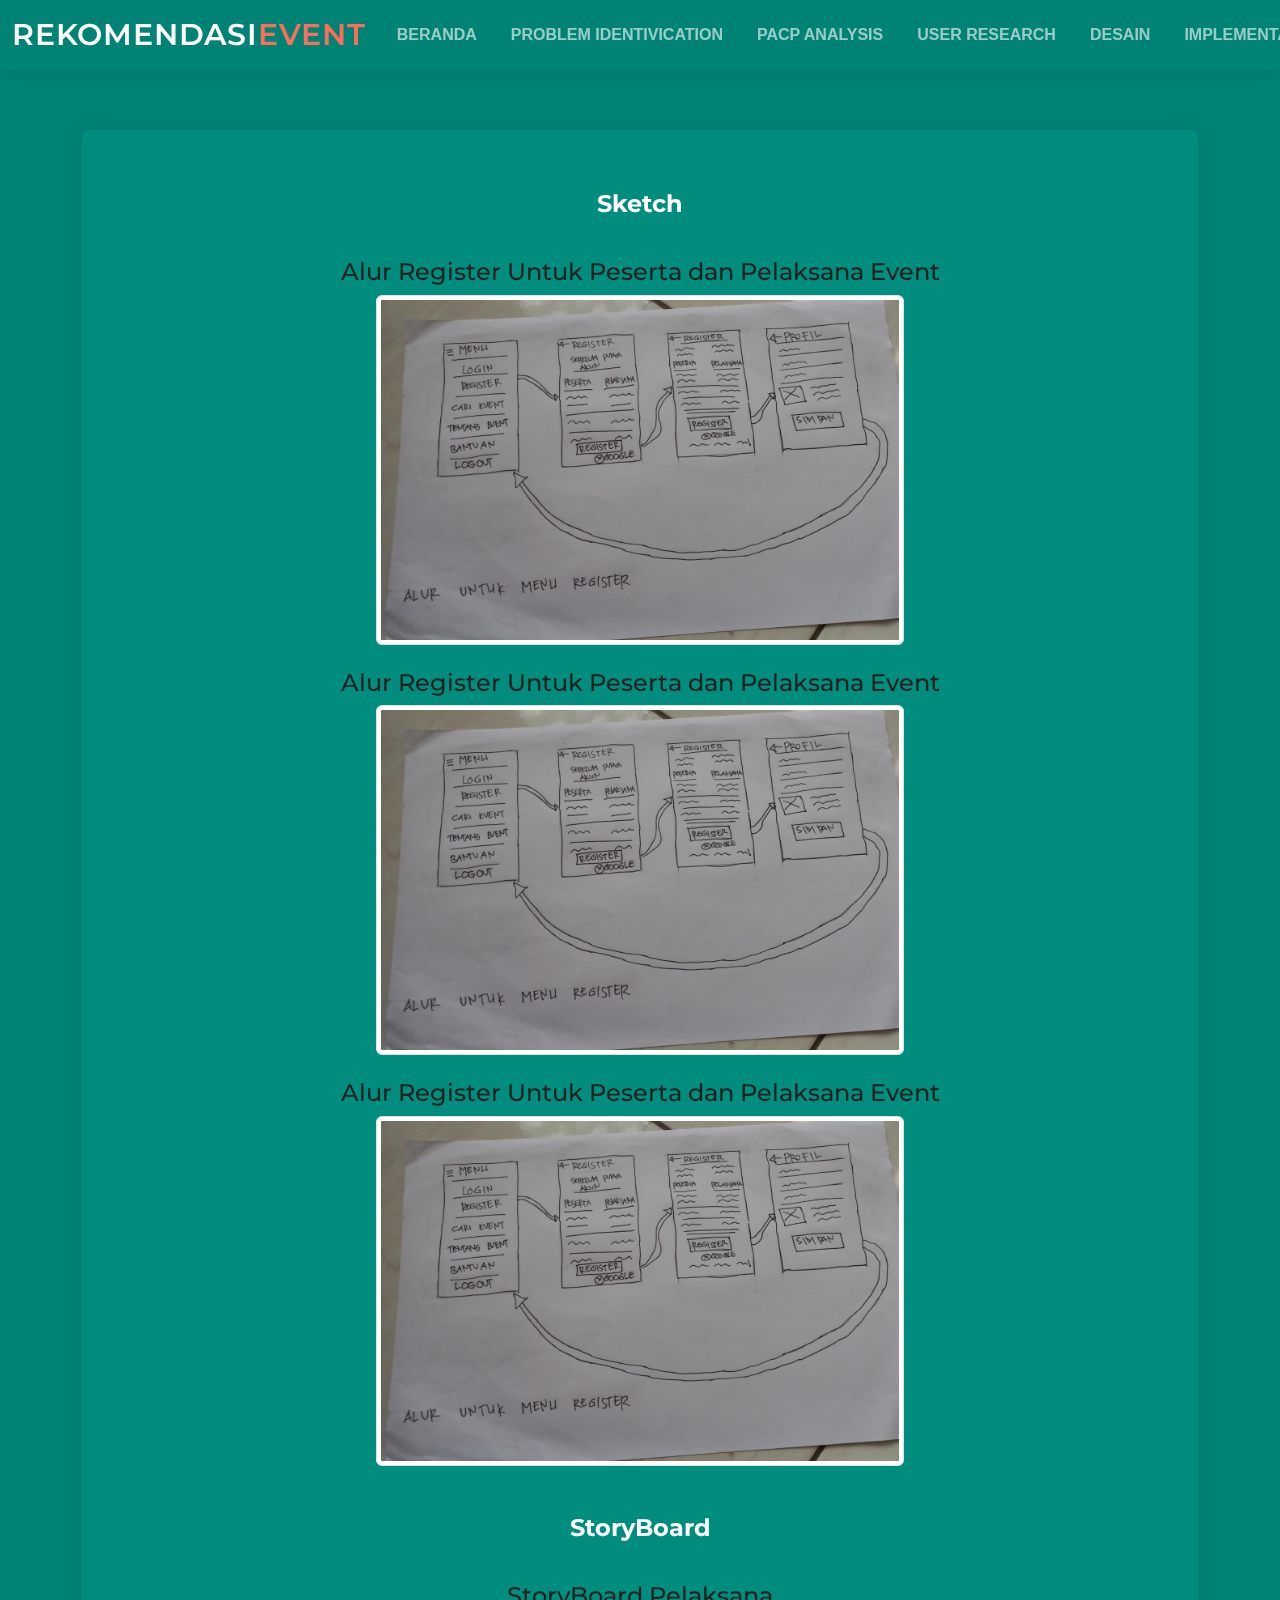
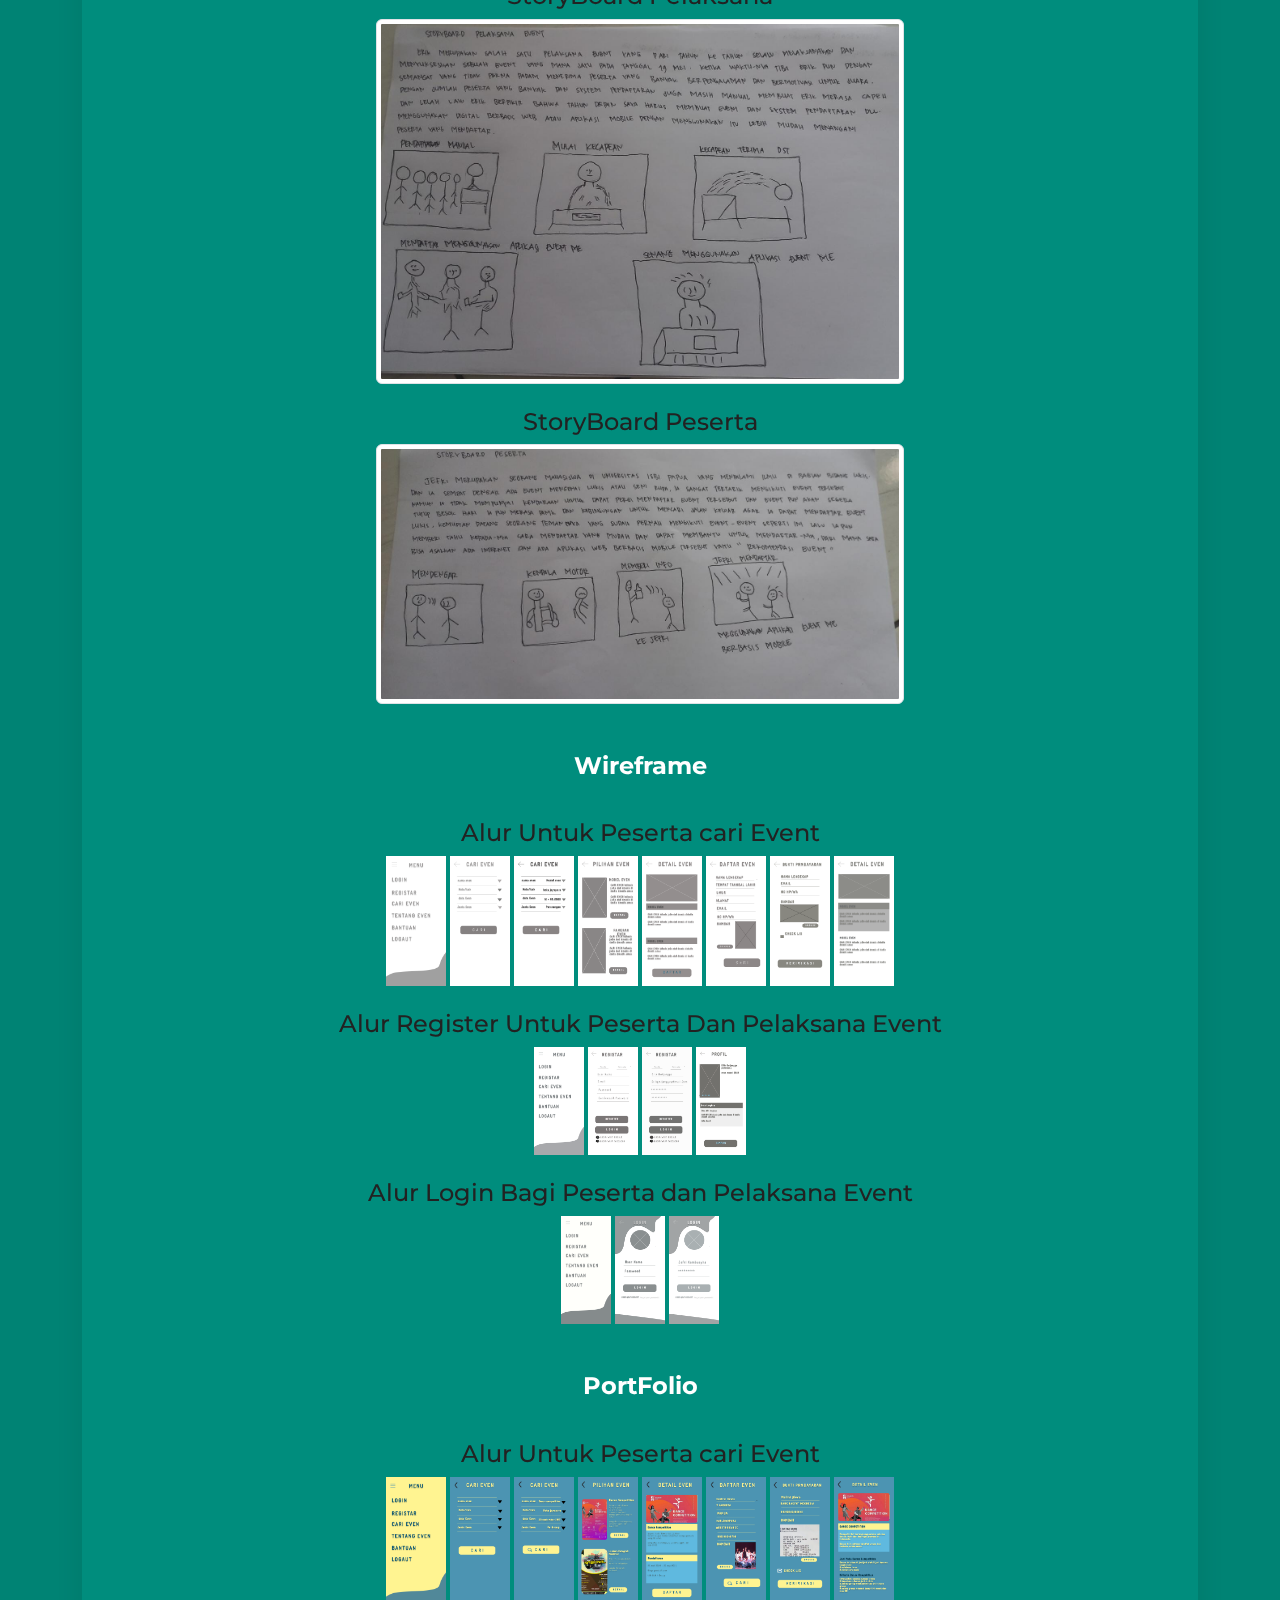
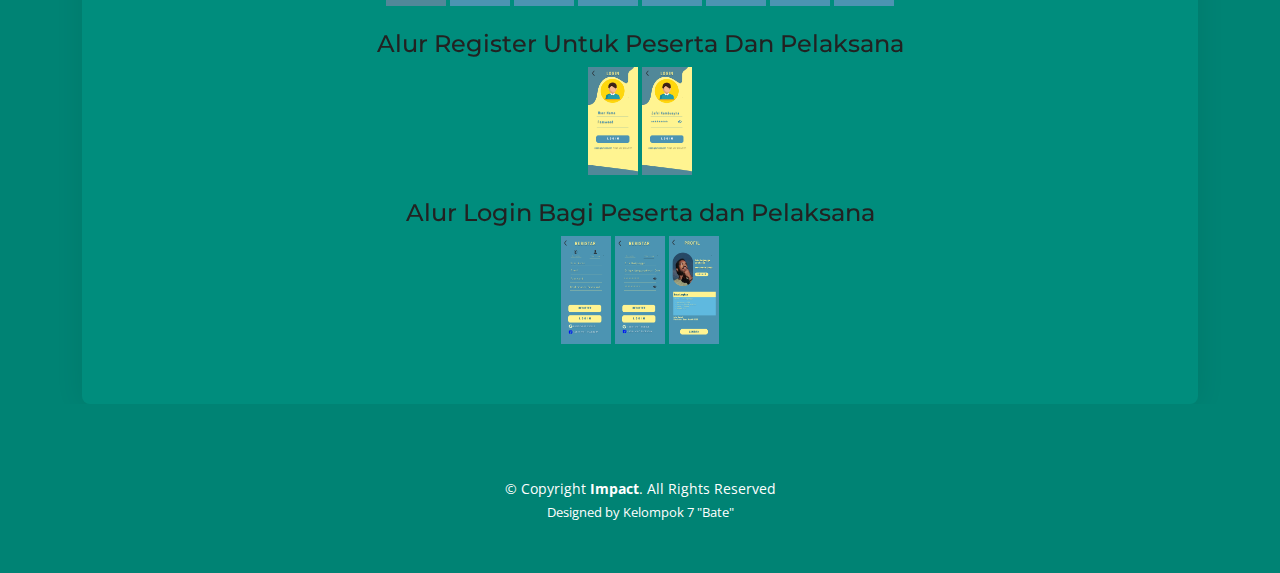
<file: index5.html>
<!DOCTYPE html>
<html lang="en">

<head>
  <meta charset="utf-8">
  <meta content="width=device-width, initial-scale=1.0" name="viewport">

  <title>Tugas Uas Imk Kelompok 7</title>
  <meta content="" name="description">
  <meta content="" name="keywords">

  <!-- Favicons -->
  <link href="assets/img/LOGO.png" rel="icon">
  <link href="assets/img/apple-touch-icon.png" rel="apple-touch-icon">

  <!-- Google Fonts -->
  <link rel="preconnect" href="https://fonts.googleapis.com">
  <link rel="preconnect" href="https://fonts.gstatic.com" crossorigin>
  <link href="https://fonts.googleapis.com/css2?family=Open+Sans:ital,wght@0,300;0,400;0,500;0,600;0,700;1,300;1,400;1,600;1,700&family=Montserrat:ital,wght@0,300;0,400;0,500;0,600;0,700;1,300;1,400;1,500;1,600;1,700&family=Raleway:ital,wght@0,300;0,400;0,500;0,600;0,700;1,300;1,400;1,500;1,600;1,700&display=swap" rel="stylesheet">

  <!-- Vendor CSS Files -->
  <link href="assets/vendor/bootstrap/css/bootstrap.min.css" rel="stylesheet">
  <link href="assets/vendor/bootstrap-icons/bootstrap-icons.css" rel="stylesheet">
  <link href="assets/vendor/aos/aos.css" rel="stylesheet">
  <link href="assets/vendor/glightbox/css/glightbox.min.css" rel="stylesheet">
  <link href="assets/vendor/swiper/swiper-bundle.min.css" rel="stylesheet">

  <!-- Template Main CSS File -->
  <link href="assets/css/main.css" rel="stylesheet">

  <!-- =======================================================
  * Template Name: Impact - v1.2.0
  * Template URL: https://bootstrapmade.com/impact-bootstrap-business-website-template/
  * Author: BootstrapMade.com
  * License: https://bootstrapmade.com/license/
  ======================================================== -->
</head>

<body>

  

  <header id="header" class="header d-flex align-items-center">

    <div class="container-fluid  d-flex align-items-center justify-content-between">
      <a href="index2.html" class="logo d-flex align-items-center">
        <!-- Uncomment the line below if you also wish to use an image logo -->
        <!-- <img src="assets/img/logo.png" alt=""> -->
        <h1>REKOMENDASI<span>EVENT</span></h1>
      </a>
      <nav id="navbar" class="navbar">
        <ul>
          <li><a href="index.html">BERANDA</a></li>
          <li><a href="index2.html">PROBLEM IDENTIVICATION</a></li>
          <li><a href="index3.html">PACP ANALYSIS</a></li>
          <li><a href="index4.html">USER RESEARCH</a></li>
          <li><a href="index5.html">DESAIN</a></li>
          <li><a href="index6.html">IMPLEMENTATION</a></li>
          <li><a href="index6.html">REFERENCES</a></li>
          <li><a href="index7.html">ARTIFACTS</a></li>
          
          <li><a href="index8.html">ABOUT US</a></li>
        </ul>
      </nav><!-- .navbar -->

      <i class="mobile-nav-toggle mobile-nav-show bi bi-list"></i>
      <i class="mobile-nav-toggle mobile-nav-hide d-none bi bi-x"></i>

    </div>
  </header><!-- End Header -->
  <!-- End Header -->

  <!-- ======= Hero Section ======= -->
  <section id="hero" class="hero">
    <div class="container position-relative">
      <div class="row gy-5" data-aos="fade-in">
        
        <div class="col-12" data-aos="fade-up" data-aos-delay="100">
                 <div class="icon-box">
                        <h2 class="title"><a href="" class="stretched-link">Sketch</a></h2>
                            <br>
                                     
                                    <h4>Alur Register Untuk Peserta dan Pelaksana Event</h4>
                                <img src="./assets/img/pembeth/alur registar.jpg" alt="" class="img-thumbnail  fw-bolder" width="50%">
                                <br><br>
                                <h4>Alur Register Untuk Peserta dan Pelaksana Event</h4>
                                <img src="./assets/img/pembeth/alur registar.jpg" alt="" class="img-thumbnail  fw-bolder" width="50%">
                                <br><br>
                                <h4>Alur Register Untuk Peserta dan Pelaksana Event</h4>
                                <img src="./assets/img/pembeth/alur registar.jpg" alt="" class="img-thumbnail  fw-bolder" width="50%">
                                <br><br><br>

                                <h2 class="title"><a href="" class="stretched-link">StoryBoard</a></h2>
                                <br>
                                <h4>StoryBoard Pelaksana</h4>
                                <img src="./assets/img/pembeth/stroyboarpelaksan.jpg" alt="" class="img-thumbnail  fw-bolder" width="50%">
                                <br><br>
                                <h4>StoryBoard Peserta</h4>
                                <img src="./assets/img/pembeth/storyboard peserta.jpg" alt="" class="img-thumbnail  fw-bolder" width="50%">
                                <br><br> <br>

                                <!-- wire frame -->
                                <h2 class="title"><a href="" class="stretched-link">Wireframe </a></h2>
                                <br>
                                <h4>Alur Untuk Peserta cari Event</h4>
                                <img src="./assets/img/pembeth/iPhone 14 - 18.png" alt="" width="60px">
                                <img src="./assets/img/pembeth/iPhone 14 - 21.png" alt="" width="60px">
                                <img src="./assets/img/pembeth/iPhone 14 - 22.png" alt="" width="60px">
                                <img src="./assets/img/pembeth/iPhone 14 - 23.png" alt="" width="60px">
                                <img src="./assets/img/pembeth/iPhone 14 - 24.png" alt="" width="60px">
                                <img src="./assets/img/pembeth/iPhone 14 - 25.png" alt="" width="60px">
                                <img src="./assets/img/pembeth/iPhone 14 - 29.png" alt="" width="60px">
                                <img src="./assets/img/pembeth/iPhone 14 - 30.png" alt="" width="60px">
                           
                                    <br><br>
                                    <h4>Alur Register Untuk Peserta Dan Pelaksana Event </h4>
                                    <img src="./assets/img/pembeth/iPhone 14 - 20.png" alt="" width="50px">
                                <img src="./assets/img/pembeth/iPhone 14 - 28.png" alt="" width="50px">
                                <img src="./assets/img/pembeth/iPhone 14 - 27.png" alt="" width="50px">
                                <img src="./assets/img/pembeth/iPhone 14 - 26.png" alt="" width="50px">
                                
                           
                                    <br><br>
                                    <h4>Alur Login Bagi Peserta dan Pelaksana Event </h4>
                                    <img src="./assets/img/pembeth/iPhone 14 - 19.png" alt="" width="50px">
                                    <img src="./assets/img/pembeth/iPhone 14 - 31.png" alt="" width="50px">
                                    <img src="./assets/img/pembeth/iPhone 14 - 32.png" alt="" width="50px">
                                    <br><br><br>

                                    <!-- PortFolio -->
                                <h2 class="title"><a href="" class="stretched-link">PortFolio </a></h2>
                                <br>
                                <h4>Alur Untuk Peserta cari Event</h4>
                                <img src="./assets/img/pembeth/mat/iPhone 14 - 48.png" alt="" width="60px">
                                <img src="./assets/img/pembeth/mat/iPhone 14 - 51.png" alt="" width="60px">
                                <img src="./assets/img/pembeth/mat/iPhone 14 - 52.png" alt="" width="60px">
                                <img src="./assets/img/pembeth/mat/iPhone 14 - 53.png" alt="" width="60px">
                                <img src="./assets/img/pembeth/mat/iPhone 14 - 54.png" alt="" width="60px">
                                <img src="./assets/img/pembeth/mat/iPhone 14 - 55.png" alt="" width="60px">
                                <img src="./assets/img/pembeth/mat/iPhone 14 - 59.png" alt="" width="60px">
                                <img src="./assets/img/pembeth/mat/iPhone 14 - 60.png" alt="" width="60px">
                           
                                    <br><br>
                                    <h4>Alur Register Untuk Peserta Dan Pelaksana </h4>
                                    <img src="./assets/img/pembeth/mat/iPhone 14 - 61.png" alt="" width="50px">
                                <img src="./assets/img/pembeth/mat/iPhone 14 - 62.png" alt="" width="50px">
                               
                                
                           
                                    <br><br>
                                    <h4>Alur Login Bagi Peserta dan Pelaksana </h4>
                                    <img src="./assets/img/pembeth/mat/iPhone 14 - 58.png" alt="" width="50px">
                                    <img src="./assets/img/pembeth/mat/iPhone 14 - 57.png" alt="" width="50px">
                                    <img src="./assets/img/pembeth/mat/iPhone 14 - 56.png" alt="" width="50px">
                           
                </div>
                                    
        </div>
           

        
      </div>
    </div>

    
  </section>
  <!-- End Hero Section -->



    <!-- ======= Footer ======= -->
    <footer id="footer" class="footer">

  

      <div class="container mt-4">
        <div class="copyright">
          &copy; Copyright <strong><span>Impact</span></strong>. All Rights Reserved
        </div>
        <div class="credits">
          <!-- All the links in the footer should remain intact. -->
          <!-- You can delete the links only if you purchased the pro version. -->
          <!-- Licensing information: https://bootstrapmade.com/license/ -->
          <!-- Purchase the pro version with working PHP/AJAX contact form: https://bootstrapmade.com/impact-bootstrap-business-website-template/ -->
          Designed by <a href="https://bootstrapmade.com/">Kelompok 7 "Bate"</a>
        </div>
      </div>
  
    </footer><!-- End Footer -->
    <!-- End Footer -->

  <a href="#" class="scroll-top d-flex align-items-center justify-content-center"><i class="bi bi-arrow-up-short"></i></a>

  <div id="preloader"></div>

  <!-- Vendor JS Files -->
  <script src="assets/vendor/bootstrap/js/bootstrap.bundle.min.js"></script>
  <script src="assets/vendor/aos/aos.js"></script>
  <script src="assets/vendor/glightbox/js/glightbox.min.js"></script>
  <script src="assets/vendor/purecounter/purecounter_vanilla.js"></script>
  <script src="assets/vendor/swiper/swiper-bundle.min.js"></script>
  <script src="assets/vendor/isotope-layout/isotope.pkgd.min.js"></script>
  <script src="assets/vendor/php-email-form/validate.js"></script>

  <!-- Template Main JS File -->
  <script src="assets/js/main.js"></script>

</body>

</html>
</file>
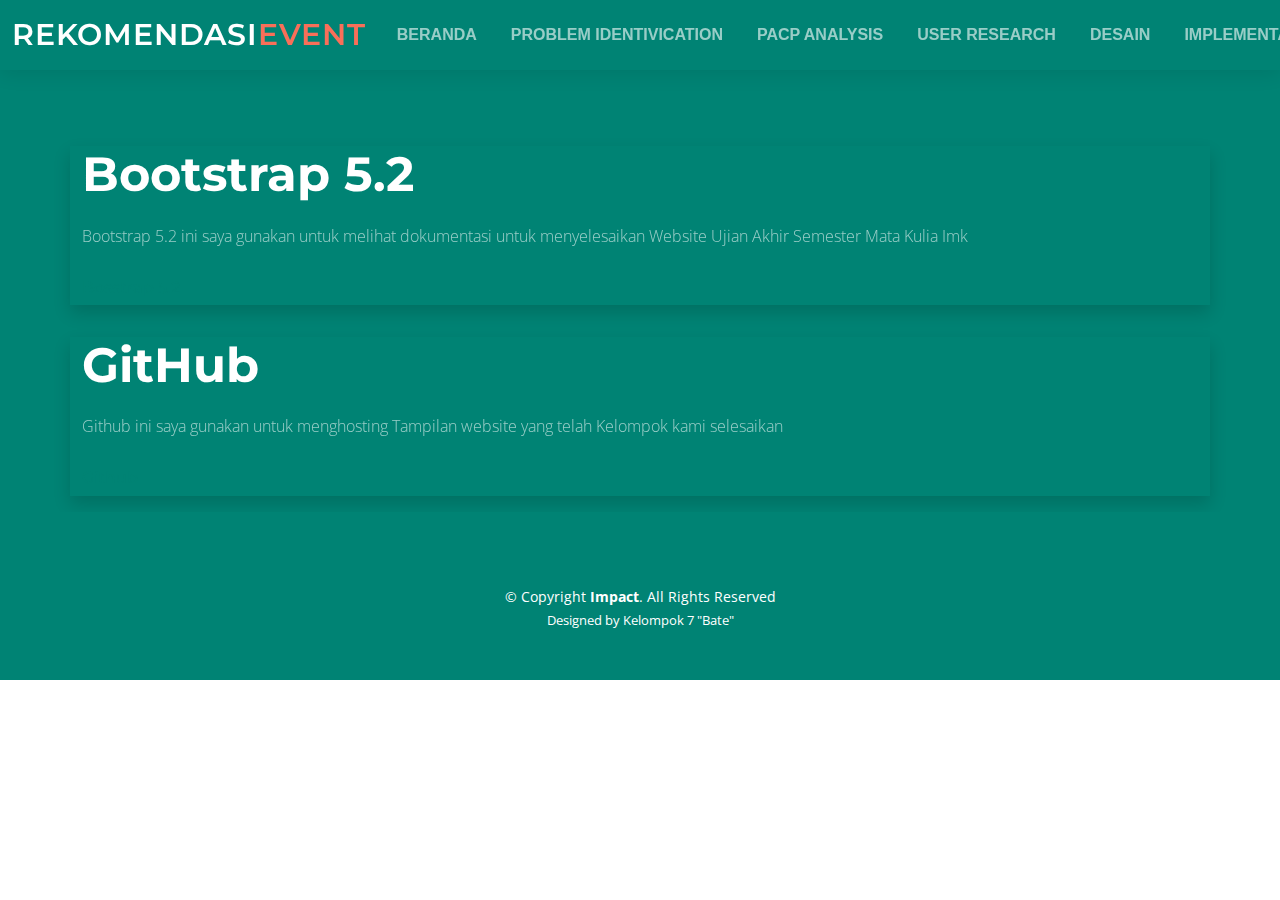
<file: index6.html>
<!DOCTYPE html>
<html lang="en">

<head>
  <meta charset="utf-8">
  <meta content="width=device-width, initial-scale=1.0" name="viewport">

  <title>Tugas Uas Imk Kelompok</title>
  <meta content="" name="description">
  <meta content="" name="keywords">

  <!-- Favicons -->
  <link href="assets/img/LOGO.png" rel="icon">
  <link href="assets/img/apple-touch-icon.png" rel="apple-touch-icon">

  <!-- Google Fonts -->
  <link rel="preconnect" href="https://fonts.googleapis.com">
  <link rel="preconnect" href="https://fonts.gstatic.com" crossorigin>
  <link href="https://fonts.googleapis.com/css2?family=Open+Sans:ital,wght@0,300;0,400;0,500;0,600;0,700;1,300;1,400;1,600;1,700&family=Montserrat:ital,wght@0,300;0,400;0,500;0,600;0,700;1,300;1,400;1,500;1,600;1,700&family=Raleway:ital,wght@0,300;0,400;0,500;0,600;0,700;1,300;1,400;1,500;1,600;1,700&display=swap" rel="stylesheet">

  <!-- Vendor CSS Files -->
  <link href="assets/vendor/bootstrap/css/bootstrap.min.css" rel="stylesheet">
  <link href="assets/vendor/bootstrap-icons/bootstrap-icons.css" rel="stylesheet">
  <link href="assets/vendor/aos/aos.css" rel="stylesheet">
  <link href="assets/vendor/glightbox/css/glightbox.min.css" rel="stylesheet">
  <link href="assets/vendor/swiper/swiper-bundle.min.css" rel="stylesheet">

  <!-- Template Main CSS File -->
  <link href="assets/css/main.css" rel="stylesheet">

  <!-- =======================================================
  * Template Name: Impact - v1.2.0
  * Template URL: https://bootstrapmade.com/impact-bootstrap-business-website-template/
  * Author: BootstrapMade.com
  * License: https://bootstrapmade.com/license/
  ======================================================== -->
</head>

<body>

  

  <header id="header" class="header d-flex align-items-center">

    <div class="container-fluid  d-flex align-items-center justify-content-between">
      <a href="index2.html" class="logo d-flex align-items-center">
        <!-- Uncomment the line below if you also wish to use an image logo -->
        <!-- <img src="assets/img/logo.png" alt=""> -->
        <h1>REKOMENDASI<span>EVENT</span></h1>
      </a>
      <nav id="navbar" class="navbar">
        <ul>
          <li><a href="index.html">BERANDA</a></li>
          <li><a href="index2.html">PROBLEM IDENTIVICATION</a></li>
          <li><a href="index3.html">PACP ANALYSIS</a></li>
          <li><a href="index4.html">USER RESEARCH</a></li>
          <li><a href="index5.html">DESAIN</a></li>
          <li><a href="index6.html">IMPLEMENTATION</a></li>
          <li><a href="index6.html">REFERENCES</a></li>
          <li><a href="index7.html">ARTIFACST</a></li>
          
          <li><a href="index8.html">ABOUT US</a></li>
        </ul>
      </nav><!-- .navbar -->

      <i class="mobile-nav-toggle mobile-nav-show bi bi-list"></i>
      <i class="mobile-nav-toggle mobile-nav-hide d-none bi bi-x"></i>

    </div>
  </header><!-- End Header -->
  <!-- End Header -->

  <!-- ======= Hero Section ======= -->
  <section id="hero" class="hero">
    <div class="container ">
      <div class="row " data-aos="fade-in">
        
        <div class="col-12 Text-center my-3 shadow fw-light">
            <h2>Bootstrap 5.2 </h2>
            <p>Bootstrap 5.2 ini saya gunakan untuk melihat dokumentasi untuk menyelesaikan Website Ujian Akhir Semester Mata Kulia Imk </p>
           <h6 class="link-light link-offset-2 link-underline-opacity-25 link-underline-opacity-100-hover my-2"> <a href="https://getbootstrap.com/docs/5.2/getting-started/introduction/">Bosstrap 5.2 </a></h6>

        </div>

        <div class="col-12 Text-center  my-3 shadow " >
            <h2>GitHub </h2>
            
             <p>Github ini saya gunakan untuk menghosting Tampilan website yang telah Kelompok kami selesaikan </p>
             <h6 class="link-light link-offset-2 link-underline-opacity-25 link-underline-opacity-100-hover"> <a href="https://github.com/">Github </a></h6>
           
            

        </div>
           

        
      </div>
    </div>

    
  </section>
  <!-- End Hero Section -->



  <!-- ======= Footer ======= -->
  <footer id="footer" class="footer">

  

    <div class="container mt-4">
      <div class="copyright">
        &copy; Copyright <strong><span>Impact</span></strong>. All Rights Reserved
      </div>
      <div class="credits">
        <!-- All the links in the footer should remain intact. -->
        <!-- You can delete the links only if you purchased the pro version. -->
        <!-- Licensing information: https://bootstrapmade.com/license/ -->
        <!-- Purchase the pro version with working PHP/AJAX contact form: https://bootstrapmade.com/impact-bootstrap-business-website-template/ -->
        Designed by <a href="https://bootstrapmade.com/">Kelompok 7 "Bate"</a>
      </div>
    </div>

  </footer><!-- End Footer -->
  <!-- End Footer -->

  <a href="#" class="scroll-top d-flex align-items-center justify-content-center"><i class="bi bi-arrow-up-short"></i></a>

  <div id="preloader"></div>

  <!-- Vendor JS Files -->
  <script src="assets/vendor/bootstrap/js/bootstrap.bundle.min.js"></script>
  <script src="assets/vendor/aos/aos.js"></script>
  <script src="assets/vendor/glightbox/js/glightbox.min.js"></script>
  <script src="assets/vendor/purecounter/purecounter_vanilla.js"></script>
  <script src="assets/vendor/swiper/swiper-bundle.min.js"></script>
  <script src="assets/vendor/isotope-layout/isotope.pkgd.min.js"></script>
  <script src="assets/vendor/php-email-form/validate.js"></script>

  <!-- Template Main JS File -->
  <script src="assets/js/main.js"></script>

</body>

</html>
</file>
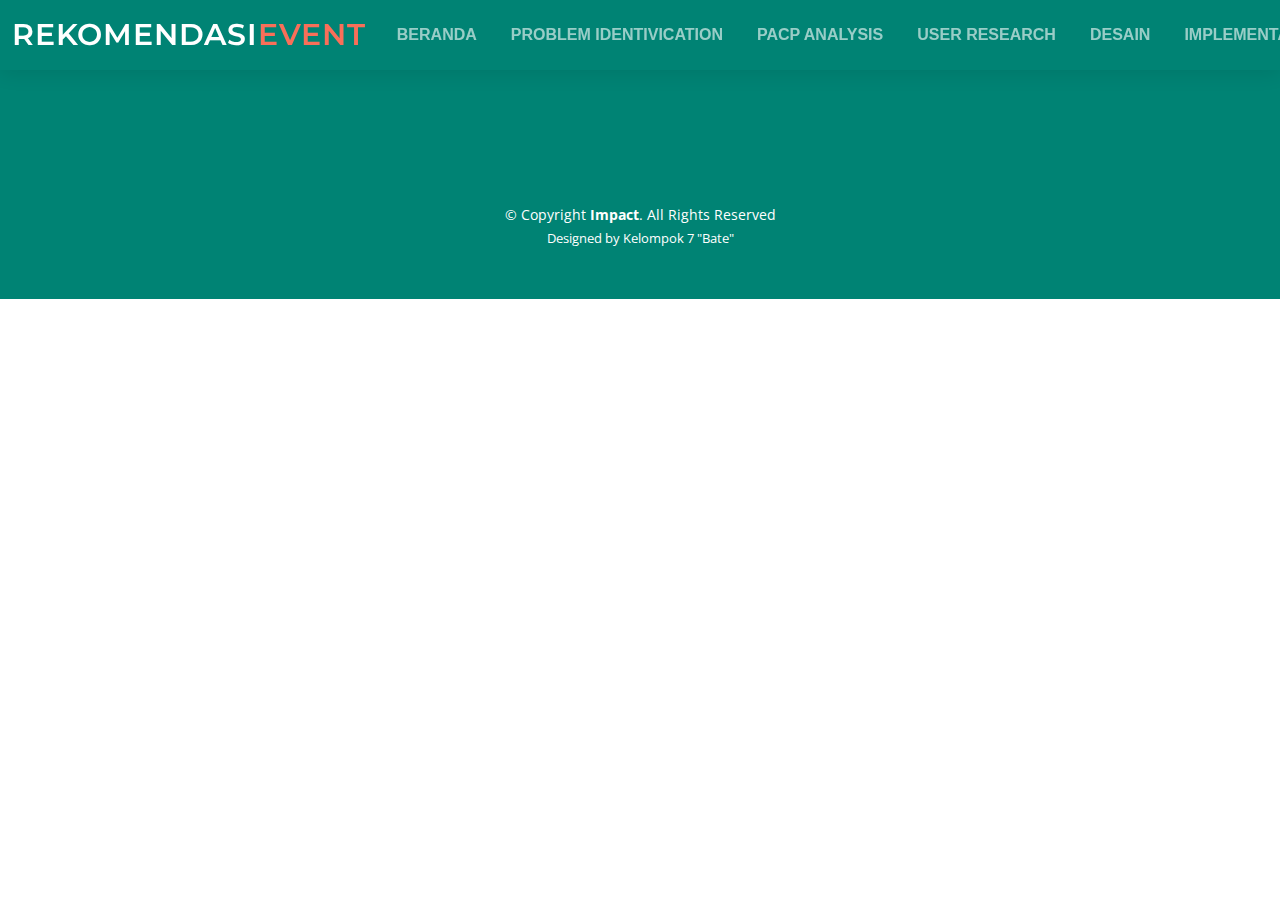
<file: index7.html>
<!DOCTYPE html>
<html lang="en">

<head>
  <meta charset="utf-8">
  <meta content="width=device-width, initial-scale=1.0" name="viewport">

  <title>Tugas Uas Imk Kelompok 7</title>
  <meta content="" name="description">
  <meta content="" name="keywords">

  <!-- Favicons -->
  <link href="assets/img/LOGO.png" rel="icon">
  <link href="assets/img/apple-touch-icon.png" rel="apple-touch-icon">

  <!-- Google Fonts -->
  <link rel="preconnect" href="https://fonts.googleapis.com">
  <link rel="preconnect" href="https://fonts.gstatic.com" crossorigin>
  <link href="https://fonts.googleapis.com/css2?family=Open+Sans:ital,wght@0,300;0,400;0,500;0,600;0,700;1,300;1,400;1,600;1,700&family=Montserrat:ital,wght@0,300;0,400;0,500;0,600;0,700;1,300;1,400;1,500;1,600;1,700&family=Raleway:ital,wght@0,300;0,400;0,500;0,600;0,700;1,300;1,400;1,500;1,600;1,700&display=swap" rel="stylesheet">

  <!-- Vendor CSS Files -->
  <link href="assets/vendor/bootstrap/css/bootstrap.min.css" rel="stylesheet">
  <link href="assets/vendor/bootstrap-icons/bootstrap-icons.css" rel="stylesheet">
  <link href="assets/vendor/aos/aos.css" rel="stylesheet">
  <link href="assets/vendor/glightbox/css/glightbox.min.css" rel="stylesheet">
  <link href="assets/vendor/swiper/swiper-bundle.min.css" rel="stylesheet">

  <!-- Template Main CSS File -->
  <link href="assets/css/main.css" rel="stylesheet">

  <!-- =======================================================
  * Template Name: Impact - v1.2.0
  * Template URL: https://bootstrapmade.com/impact-bootstrap-business-website-template/
  * Author: BootstrapMade.com
  * License: https://bootstrapmade.com/license/
  ======================================================== -->
</head>

<body>

  

  <header id="header" class="header d-flex align-items-center">

    <div class="container-fluid  d-flex align-items-center justify-content-between">
      <a href="index2.html" class="logo d-flex align-items-center">
        <!-- Uncomment the line below if you also wish to use an image logo -->
        <!-- <img src="assets/img/logo.png" alt=""> -->
        <h1>REKOMENDASI<span>EVENT</span></h1>
      </a>
      <nav id="navbar" class="navbar">
        <ul>
          <li><a href="index.html">BERANDA</a></li>
          <li><a href="index2.html">PROBLEM IDENTIVICATION</a></li>
          <li><a href="index3.html">PACP ANALYSIS</a></li>
          <li><a href="index4.html">USER RESEARCH</a></li>
          <li><a href="index5.html">DESAIN</a></li>
          <li><a href="index6.html">IMPLEMENTATION</a></li>
          <li><a href="index6.html">REFERENCES</a></li>
          <li><a href="index7.html">ARTIFACTS</a></li>
          
          <li><a href="index8.html">ABOUT US</a></li>
        </ul>
      </nav><!-- .navbar -->

      <i class="mobile-nav-toggle mobile-nav-show bi bi-list"></i>
      <i class="mobile-nav-toggle mobile-nav-hide d-none bi bi-x"></i>

    </div>
  </header><!-- End Header -->
  <!-- End Header -->

  <!-- ======= Hero Section ======= -->
  <section id="hero" class="hero">
    <div class="container position-relative">
      <div class="row gy-5" data-aos="fade-in">
        
        
           

        
      </div>
    </div>

    
  </section>
  <!-- End Hero Section -->



  <!-- ======= Footer ======= -->
  <footer id="footer" class="footer">

  

    <div class="container mt-4">
      <div class="copyright">
        &copy; Copyright <strong><span>Impact</span></strong>. All Rights Reserved
      </div>
      <div class="credits">
        <!-- All the links in the footer should remain intact. -->
        <!-- You can delete the links only if you purchased the pro version. -->
        <!-- Licensing information: https://bootstrapmade.com/license/ -->
        <!-- Purchase the pro version with working PHP/AJAX contact form: https://bootstrapmade.com/impact-bootstrap-business-website-template/ -->
        Designed by <a href="https://bootstrapmade.com/">Kelompok 7 "Bate"</a>
      </div>
    </div>

  </footer><!-- End Footer -->
  <!-- End Footer -->

  <a href="#" class="scroll-top d-flex align-items-center justify-content-center"><i class="bi bi-arrow-up-short"></i></a>

  <div id="preloader"></div>

  <!-- Vendor JS Files -->
  <script src="assets/vendor/bootstrap/js/bootstrap.bundle.min.js"></script>
  <script src="assets/vendor/aos/aos.js"></script>
  <script src="assets/vendor/glightbox/js/glightbox.min.js"></script>
  <script src="assets/vendor/purecounter/purecounter_vanilla.js"></script>
  <script src="assets/vendor/swiper/swiper-bundle.min.js"></script>
  <script src="assets/vendor/isotope-layout/isotope.pkgd.min.js"></script>
  <script src="assets/vendor/php-email-form/validate.js"></script>

  <!-- Template Main JS File -->
  <script src="assets/js/main.js"></script>

</body>

</html>
</file>
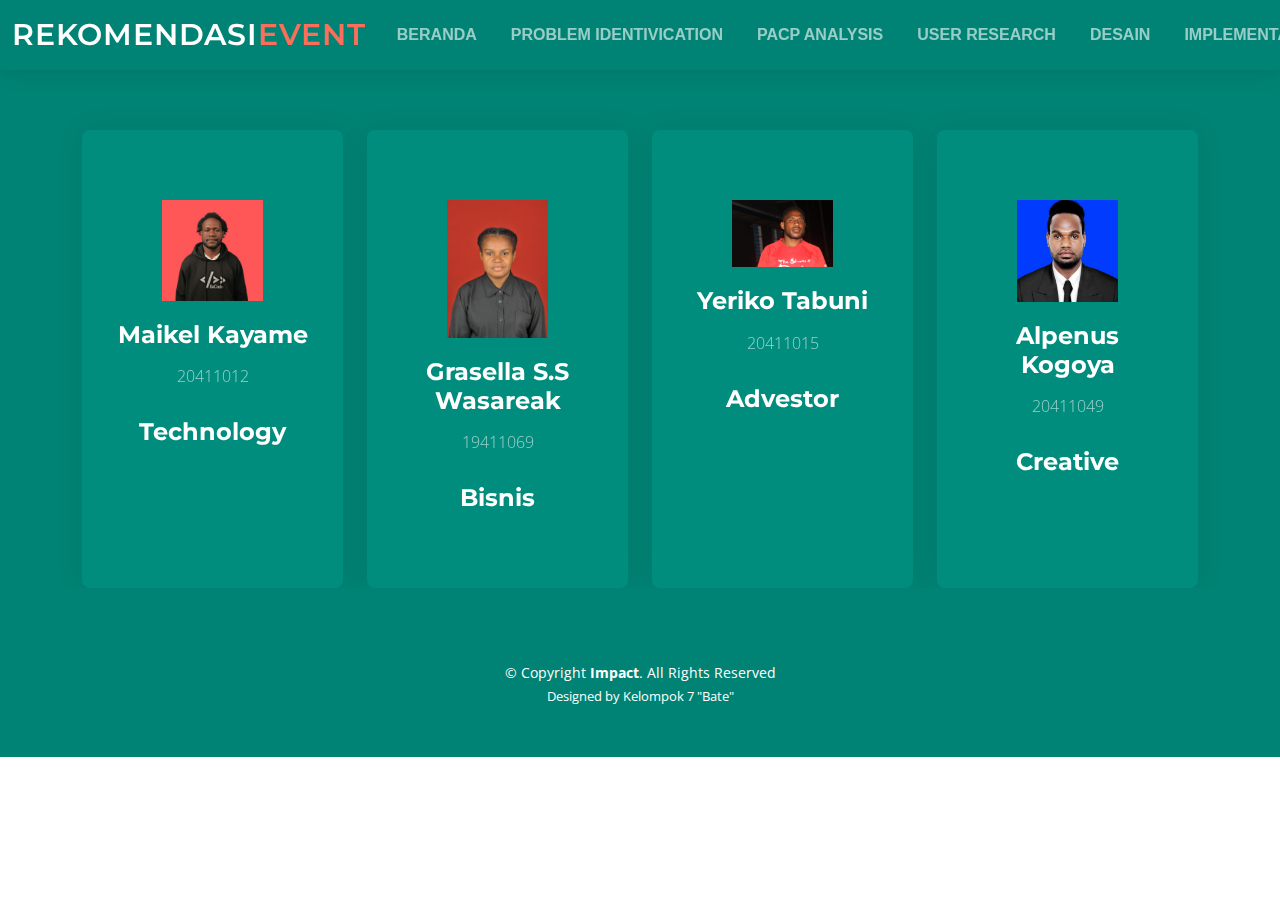
<file: index8.html>
<!DOCTYPE html>
<html lang="en">

<head>
  <meta charset="utf-8">
  <meta content="width=device-width, initial-scale=1.0" name="viewport">

  <title>Tugas Uas Imk Kelompok 7</title>
  <meta content="" name="description">
  <meta content="" name="keywords">

  <!-- Favicons -->
  <link href="assets/img/LOGO.png" rel="icon">
  <link href="assets/img/apple-touch-icon.png" rel="apple-touch-icon">

  <!-- Google Fonts -->
  <link rel="preconnect" href="https://fonts.googleapis.com">
  <link rel="preconnect" href="https://fonts.gstatic.com" crossorigin>
  <link href="https://fonts.googleapis.com/css2?family=Open+Sans:ital,wght@0,300;0,400;0,500;0,600;0,700;1,300;1,400;1,600;1,700&family=Montserrat:ital,wght@0,300;0,400;0,500;0,600;0,700;1,300;1,400;1,500;1,600;1,700&family=Raleway:ital,wght@0,300;0,400;0,500;0,600;0,700;1,300;1,400;1,500;1,600;1,700&display=swap" rel="stylesheet">

  <!-- Vendor CSS Files -->
  <link href="assets/vendor/bootstrap/css/bootstrap.min.css" rel="stylesheet">
  <link href="assets/vendor/bootstrap-icons/bootstrap-icons.css" rel="stylesheet">
  <link href="assets/vendor/aos/aos.css" rel="stylesheet">
  <link href="assets/vendor/glightbox/css/glightbox.min.css" rel="stylesheet">
  <link href="assets/vendor/swiper/swiper-bundle.min.css" rel="stylesheet">

  <!-- Template Main CSS File -->
  <link href="assets/css/main.css" rel="stylesheet">

  <!-- =======================================================
  * Template Name: Impact - v1.2.0
  * Template URL: https://bootstrapmade.com/impact-bootstrap-business-website-template/
  * Author: BootstrapMade.com
  * License: https://bootstrapmade.com/license/
  ======================================================== -->
</head>

<body>

  

  <header id="header" class="header d-flex align-items-center">

    <div class="container-fluid  d-flex align-items-center justify-content-between">
      <a href="index2.html" class="logo d-flex align-items-center">
        <!-- Uncomment the line below if you also wish to use an image logo -->
        <!-- <img src="assets/img/logo.png" alt=""> -->
        <h1>REKOMENDASI<span>EVENT</span></h1>
      </a>
      <nav id="navbar" class="navbar">
        <ul>
          <li><a href="index.html">BERANDA</a></li>
          <li><a href="index2.html">PROBLEM IDENTIVICATION</a></li>
          <li><a href="index3.html">PACP ANALYSIS</a></li>
          <li><a href="index4.html">USER RESEARCH</a></li>
          <li><a href="index5.html">DESAIN</a></li>
          <li><a href="index6.html">IMPLEMENTATION</a></li>
          <li><a href="index6.html">REFERENCES</a></li>
          <li><a href="index7.html">ARTIFACTS</a></li>
          
          <li><a href="index8.html">ABOUT US</a></li>
        </ul>
      </nav><!-- .navbar -->

      <i class="mobile-nav-toggle mobile-nav-show bi bi-list"></i>
      <i class="mobile-nav-toggle mobile-nav-hide d-none bi bi-x"></i>

    </div>
  </header><!-- End Header -->
  <!-- End Header -->

  <!-- ======= Hero Section ======= -->
  <section id="hero" class="hero">
    <div class="container position-relative">
      <div class="row gy-5" data-aos="fade-in">
        
        
        <div class="col-xl-3 col-md-6" data-aos="fade-up" data-aos-delay="100">
            <div class="icon-box">
              <div class="icon"><img src="./assets/img/pembeth/maiksacode.jpg" alt="" width="50%"></div>
              <h4 class="title"><a href="" class="stretched-link">Maikel Kayame</a></h4>
              <p>20411012</p>
              <h6 class="title"><a href="" class="stretched-link">Technology</a></h6>
            </div>
          </div>
          <!--End Icon Box -->

          <div class="col-xl-3 col-md-6" data-aos="fade-up" data-aos-delay="200">
            <div class="icon-box">
                <div class="icon"><img src="./assets/img/pembeth/gege.jpg" alt="" width="50%"></div>
              <h4 class="title"><a href="" class="stretched-link">Grasella S.S Wasareak</a></h4>
              <p>19411069</p>
              <h6 class="title"><a href="" class="stretched-link">Bisnis</a></h6>
            </div>
          </div>
          <!--End Icon Box -->

          <div class="col-xl-3 col-md-6" data-aos="fade-up" data-aos-delay="200">
            <div class="icon-box">
                <div class="icon"><img src="./assets/img/pembeth/yeri.jpg" alt="" width="50%"></div>
              <h4 class="title"><a href="" class="stretched-link">Yeriko Tabuni</a></h4>
              <p>20411015</p>
              <h6 class="title"><a href="" class="stretched-link">Advestor</a></h6>
            </div>
          </div>
          <!--End Icon Box -->
          
          <div class="col-xl-3 col-md-6" data-aos="fade-up" data-aos-delay="200">
            <div class="icon-box">
                <div class="icon"><img src="./assets/img/pembeth/aldi.jpg" alt="" width="50%"></div>
              <h4 class="title"><a href="" class="stretched-link">Alpenus Kogoya</a></h4>
              <p>20411049</p>
              <h6 class="title"><a href="" class="stretched-link">Creative</a></h6>
            </div>
          </div>
          
          <!--End Icon Box -->

        
        </div>
    </div>

    
  </section>
  <!-- End Hero Section -->



  <!-- ======= Footer ======= -->
  <footer id="footer" class="footer">

  

    <div class="container mt-4">
      <div class="copyright">
        &copy; Copyright <strong><span>Impact</span></strong>. All Rights Reserved
      </div>
      <div class="credits">
        <!-- All the links in the footer should remain intact. -->
        <!-- You can delete the links only if you purchased the pro version. -->
        <!-- Licensing information: https://bootstrapmade.com/license/ -->
        <!-- Purchase the pro version with working PHP/AJAX contact form: https://bootstrapmade.com/impact-bootstrap-business-website-template/ -->
        Designed by <a href="https://bootstrapmade.com/">Kelompok 7 "Bate"</a>
      </div>
    </div>

  </footer><!-- End Footer -->
  <!-- End Footer -->

  <a href="#" class="scroll-top d-flex align-items-center justify-content-center"><i class="bi bi-arrow-up-short"></i></a>

  <div id="preloader"></div>

  <!-- Vendor JS Files -->
  <script src="assets/vendor/bootstrap/js/bootstrap.bundle.min.js"></script>
  <script src="assets/vendor/aos/aos.js"></script>
  <script src="assets/vendor/glightbox/js/glightbox.min.js"></script>
  <script src="assets/vendor/purecounter/purecounter_vanilla.js"></script>
  <script src="assets/vendor/swiper/swiper-bundle.min.js"></script>
  <script src="assets/vendor/isotope-layout/isotope.pkgd.min.js"></script>
  <script src="assets/vendor/php-email-form/validate.js"></script>

  <!-- Template Main JS File -->
  <script src="assets/js/main.js"></script>

</body>

</html>
</file>
<file: assets/css/main.css>
/**
* Template Name: Impact - v1.2.0
* Template URL: https://bootstrapmade.com/impact-bootstrap-business-website-template/
* Author: BootstrapMade.com
* License: https://bootstrapmade.com/license/
*/

/*--------------------------------------------------------------
# Set main reusable colors and fonts using CSS variables
# Learn more about CSS variables at https://developer.mozilla.org/en-US/docs/Web/CSS/Using_CSS_custom_properties
--------------------------------------------------------------*/
/* Fonts */
:root {
  --font-default: "Open Sans", system-ui, -apple-system, "Segoe UI", Roboto, "Helvetica Neue", Arial, "Noto Sans", "Liberation Sans", sans-serif, "Apple Color Emoji", "Segoe UI Emoji", "Segoe UI Symbol", "Noto Color Emoji";
  --font-primary: "Montserrat", sans-serif;
  --font-secondary: "Poppins", sans-serif;
}

/* Colors */
:root {
  --color-default: #222222;
  --color-primary: #008374;
  --color-secondary: #f85a40;
}

/* Smooth scroll behavior */
:root {
  scroll-behavior: smooth;
}

/*--------------------------------------------------------------
# General
--------------------------------------------------------------*/
body {
  font-family: var(--font-default);
  color: var(--color-default);
}

a {
  color: var(--color-primary);
  text-decoration: none;
}

a:hover {
  color: #fcfdfd;
  text-decoration: none;
}

h1,
h2,
h3,
h4,
h5,
h6 {
  font-family: var(--font-primary);
}

/*--------------------------------------------------------------
# Sections & Section Header
--------------------------------------------------------------*/
section {
  padding: 60px 0;
  overflow: hidden;
}

.sections-bg {
  background-color: #f6f6f6;
}

.section-header {
  text-align: center;
  padding-bottom: 60px;
}

.section-header h2 {
  font-size: 32px;
  font-weight: 600;
  margin-bottom: 20px;
  padding-bottom: 20px;
  position: relative;
}

.section-header h2:after {
  content: "";
  position: absolute;
  display: block;
  width: 50px;
  height: 3px;
  background: var(--color-primary);
  left: 0;
  right: 0;
  bottom: 0;
  margin: auto;
}

.section-header p {
  margin-bottom: 0;
  color: #6f6f6f;
}

/*--------------------------------------------------------------
# Breadcrumbs
--------------------------------------------------------------*/
.breadcrumbs .page-header {
  padding: 60px 0 60px 0;
  min-height: 20vh;
  position: relative;
  background-color: var(--color-primary);
}

.breadcrumbs .page-header h2 {
  font-size: 56px;
  font-weight: 500;
  color: #fff;
  font-family: var(--font-secondary);
}

.breadcrumbs .page-header p {
  color: rgba(255, 255, 255, 0.8);
}

.breadcrumbs nav {
  background-color: #f6f6f6;
  padding: 20px 0;
}

.breadcrumbs nav ol {
  display: flex;
  flex-wrap: wrap;
  list-style: none;
  margin: 0;
  padding: 0;
  font-size: 16px;
  font-weight: 600;
  color: var(--color-default);
}

.breadcrumbs nav ol a {
  color: var(--color-primary);
  transition: 0.3s;
}

.breadcrumbs nav ol a:hover {
  text-decoration: underline;
}

.breadcrumbs nav ol li+li {
  padding-left: 10px;
}

.breadcrumbs nav ol li+li::before {
  display: inline-block;
  padding-right: 10px;
  color: var(--color-secondary);
  content: "/";
}

/*--------------------------------------------------------------
# Scroll top button
--------------------------------------------------------------*/
.scroll-top {
  position: fixed;
  visibility: hidden;
  opacity: 0;
  right: 15px;
  bottom: -15px;
  z-index: 99999;
  background: var(--color-secondary);
  width: 44px;
  height: 44px;
  border-radius: 50px;
  transition: all 0.4s;
}

.scroll-top i {
  font-size: 24px;
  color: #fff;
  line-height: 0;
}

.scroll-top:hover {
  background: rgba(248, 90, 64, 0.8);
  color: #fff;
}

.scroll-top.active {
  visibility: visible;
  opacity: 1;
  bottom: 15px;
}

/*--------------------------------------------------------------
# Preloader
--------------------------------------------------------------*/
#preloader {
  position: fixed;
  inset: 0;
  z-index: 999999;
  overflow: hidden;
  background: #fff;
  transition: all 0.6s ease-out;
}

#preloader:before {
  content: "";
  position: fixed;
  top: calc(50% - 30px);
  left: calc(50% - 30px);
  border: 6px solid #fff;
  border-color: var(--color-primary) transparent var(--color-primary) transparent;
  border-radius: 50%;
  width: 60px;
  height: 60px;
  -webkit-animation: animate-preloader 1.5s linear infinite;
  animation: animate-preloader 1.5s linear infinite;
}

@-webkit-keyframes animate-preloader {
  0% {
    transform: rotate(0deg);
  }

  100% {
    transform: rotate(360deg);
  }
}

@keyframes animate-preloader {
  0% {
    transform: rotate(0deg);
  }

  100% {
    transform: rotate(360deg);
  }
}

/*--------------------------------------------------------------
# Disable aos animation delay on mobile devices
--------------------------------------------------------------*/
@media screen and (max-width: 768px) {
  [data-aos-delay] {
    transition-delay: 0 !important;
  }
}

/*--------------------------------------------------------------
# Header
--------------------------------------------------------------*/
.topbar {
  background: #00796b;
  height: 40px;
  font-size: 14px;
  transition: all 0.5s;
  color: #fff;
  padding: 0;
}

.topbar .contact-info i {
  font-style: normal;
  color: #fff;
  line-height: 0;
}

.topbar .contact-info i a,
.topbar .contact-info i span {
  padding-left: 5px;
  color: #fff;
}

@media (max-width: 575px) {

  .topbar .contact-info i a,
  .topbar .contact-info i span {
    font-size: 13px;
  }
}

.topbar .contact-info i a {
  line-height: 0;
  transition: 0.3s;
}

.topbar .contact-info i a:hover {
  color: #fff;
  text-decoration: underline;
}

.topbar .social-links a {
  color: rgba(255, 255, 255, 0.7);
  line-height: 0;
  transition: 0.3s;
  margin-left: 20px;
}

.topbar .social-links a:hover {
  color: #fff;
}

.header {
  transition: all 0.5s;
  z-index: 997;
  height: 90px;
  background-color: var(--color-primary);
}

.header.sticked {
  position: fixed;
  top: 0;
  right: 0;
  left: 0;
  height: 70px;
  box-shadow: 0px 2px 20px rgba(0, 0, 0, 0.1);
}

.header .logo img {
  max-height: 40px;
  margin-right: 6px;
}

.header .logo h1 {
  font-size: 30px;
  margin: 0;
  font-weight: 600;
  letter-spacing: 0.8px;
  color: #fff;
  font-family: var(--font-primary);
}

.header .logo h1 span {
  color: #f96f59;
}

.sticked-header-offset {
  margin-top: 70px;
}

section {
  scroll-margin-top: 70px;
}

/*--------------------------------------------------------------
# Desktop Navigation
--------------------------------------------------------------*/
@media (min-width: 1280px) {
  .navbar {
    padding: 0;
  }

  .navbar ul {
    margin: 0;
    padding: 0;
    display: flex;
    list-style: none;
    align-items: center;
  }

  .navbar li {
    position: relative;
  }

  .navbar>ul>li {
    white-space: nowrap;
    padding: 10px 0 10px 28px;
  }

  .navbar a,
  .navbar a:focus {
    display: flex;
    align-items: center;
    justify-content: space-between;
    padding: 0 3px;
    font-family: var(--font-secondary);
    font-size: 16px;
    font-weight: 600;
    color: rgba(255, 255, 255, 0.6);
    white-space: nowrap;
    transition: 0.3s;
    position: relative;
  }

  .navbar a i,
  .navbar a:focus i {
    font-size: 12px;
    line-height: 0;
    margin-left: 5px;
  }

  .navbar>ul>li>a:before {
    content: "";
    position: absolute;
    width: 100%;
    height: 2px;
    bottom: -6px;
    left: 0;
    background-color: var(--color-secondary);
    visibility: hidden;
    width: 0px;
    transition: all 0.3s ease-in-out 0s;
  }

  .navbar a:hover:before,
  .navbar li:hover>a:before,
  .navbar .active:before {
    visibility: visible;
    width: 100%;
  }

  .navbar a:hover,
  .navbar .active,
  .navbar .active:focus,
  .navbar li:hover>a {
    color: #fff;
  }

  .navbar .dropdown ul {
    display: block;
    position: absolute;
    left: 28px;
    top: calc(100% + 30px);
    margin: 0;
    padding: 10px 0;
    z-index: 99;
    opacity: 0;
    visibility: hidden;
    background: #fff;
    box-shadow: 0px 0px 30px rgba(127, 137, 161, 0.25);
    transition: 0.3s;
    border-radius: 4px;
  }

  .navbar .dropdown ul li {
    min-width: 200px;
  }

  .navbar .dropdown ul a {
    padding: 10px 20px;
    font-size: 15px;
    text-transform: none;
    font-weight: 600;
    color: #006a5d;
  }

  .navbar .dropdown ul a i {
    font-size: 12px;
  }

  .navbar .dropdown ul a:hover,
  .navbar .dropdown ul .active:hover,
  .navbar .dropdown ul li:hover>a {
    color: var(--color-secondary);
  }

  .navbar .dropdown:hover>ul {
    opacity: 1;
    top: 100%;
    visibility: visible;
  }

  .navbar .dropdown .dropdown ul {
    top: 0;
    left: calc(100% - 30px);
    visibility: hidden;
  }

  .navbar .dropdown .dropdown:hover>ul {
    opacity: 1;
    top: 0;
    left: 100%;
    visibility: visible;
  }
}

@media (min-width: 1280px) and (max-width: 1366px) {
  .navbar .dropdown .dropdown ul {
    left: -90%;
  }

  .navbar .dropdown .dropdown:hover>ul {
    left: -100%;
  }
}

@media (min-width: 1280px) {

  .mobile-nav-show,
  .mobile-nav-hide {
    display: none;
  }
}

/*--------------------------------------------------------------
# Mobile Navigation
--------------------------------------------------------------*/
@media (max-width: 1279px) {
  .navbar {
    position: fixed;
    top: 0;
    right: -100%;
    width: 100%;
    max-width: 400px;
    bottom: 0;
    transition: 0.3s;
    z-index: 9997;
  }

  .navbar ul {
    position: absolute;
    inset: 0;
    padding: 50px 0 10px 0;
    margin: 0;
    background: rgba(0, 131, 116, 0.9);
    overflow-y: auto;
    transition: 0.3s;
    z-index: 9998;
  }

  .navbar a,
  .navbar a:focus {
    display: flex;
    align-items: center;
    justify-content: space-between;
    padding: 10px 20px;
    font-family: var(--font-primary);
    font-size: 15px;
    font-weight: 600;
    color: rgba(255, 255, 255, 0.7);
    white-space: nowrap;
    transition: 0.3s;
  }

  .navbar a i,
  .navbar a:focus i {
    font-size: 12px;
    line-height: 0;
    margin-left: 5px;
  }

  .navbar a:hover,
  .navbar .active,
  .navbar .active:focus,
  .navbar li:hover>a {
    color: #fff;
  }

  .navbar .getstarted,
  .navbar .getstarted:focus {
    background: var(--color-primary);
    padding: 8px 20px;
    border-radius: 4px;
    margin: 15px;
    color: #fff;
  }

  .navbar .getstarted:hover,
  .navbar .getstarted:focus:hover {
    color: #fff;
    background: rgba(0, 131, 116, 0.8);
  }

  .navbar .dropdown ul,
  .navbar .dropdown .dropdown ul {
    position: static;
    display: none;
    padding: 10px 0;
    margin: 10px 20px;
    transition: all 0.5s ease-in-out;
    background-color: #007466;
    border: 1px solid #006459;
  }

  .navbar .dropdown>.dropdown-active,
  .navbar .dropdown .dropdown>.dropdown-active {
    display: block;
  }

  .mobile-nav-show {
    color: rgba(255, 255, 255, 0.6);
    font-size: 28px;
    cursor: pointer;
    line-height: 0;
    transition: 0.5s;
    z-index: 9999;
    margin-right: 10px;
  }

  .mobile-nav-hide {
    color: #fff;
    font-size: 32px;
    cursor: pointer;
    line-height: 0;
    transition: 0.5s;
    position: fixed;
    right: 20px;
    top: 20px;
    z-index: 9999;
  }

  .mobile-nav-active {
    overflow: hidden;
  }

  .mobile-nav-active .navbar {
    right: 0;
  }

  .mobile-nav-active .navbar:before {
    content: "";
    position: fixed;
    inset: 0;
    background: rgba(0, 106, 93, 0.8);
    z-index: 9996;
  }
}

/*--------------------------------------------------------------
# About Us Section
--------------------------------------------------------------*/
.about h3 {
  font-weight: 700;
  font-size: 28px;
  margin-bottom: 20px;
  font-family: var(--font-secondary);
}

.about .call-us {
  left: 10%;
  right: 10%;
  bottom: 0;
  background-color: #fff;
  box-shadow: 0px 2px 25px rgba(0, 0, 0, 0.08);
  padding: 20px;
  text-align: center;
}

.about .call-us h4 {
  font-size: 24px;
  font-weight: 700;
  margin-bottom: 5px;
}

.about .call-us p {
  font-size: 28px;
  font-weight: 700;
  color: var(--color-primary);
}

.about .content ul {
  list-style: none;
  padding: 0;
}

.about .content ul li {
  padding: 0 0 10px 30px;
  position: relative;
}

.about .content ul i {
  position: absolute;
  font-size: 20px;
  left: 0;
  top: -3px;
  color: var(--color-primary);
}

.about .content p:last-child {
  margin-bottom: 0;
}

.about .play-btn {
  width: 94px;
  height: 94px;
  background: radial-gradient(var(--color-primary) 50%, rgba(0, 131, 116, 0.4) 52%);
  border-radius: 50%;
  display: block;
  position: absolute;
  left: calc(50% - 47px);
  top: calc(50% - 47px);
  overflow: hidden;
}

.about .play-btn:before {
  content: "";
  position: absolute;
  width: 120px;
  height: 120px;
  -webkit-animation-delay: 0s;
  animation-delay: 0s;
  -webkit-animation: pulsate-btn 2s;
  animation: pulsate-btn 2s;
  -webkit-animation-direction: forwards;
  animation-direction: forwards;
  -webkit-animation-iteration-count: infinite;
  animation-iteration-count: infinite;
  -webkit-animation-timing-function: steps;
  animation-timing-function: steps;
  opacity: 1;
  border-radius: 50%;
  border: 5px solid rgba(0, 131, 116, 0.7);
  top: -15%;
  left: -15%;
  background: rgba(198, 16, 0, 0);
}

.about .play-btn:after {
  content: "";
  position: absolute;
  left: 50%;
  top: 50%;
  transform: translateX(-40%) translateY(-50%);
  width: 0;
  height: 0;
  border-top: 10px solid transparent;
  border-bottom: 10px solid transparent;
  border-left: 15px solid #fff;
  z-index: 100;
  transition: all 400ms cubic-bezier(0.55, 0.055, 0.675, 0.19);
}

.about .play-btn:hover:before {
  content: "";
  position: absolute;
  left: 50%;
  top: 50%;
  transform: translateX(-40%) translateY(-50%);
  width: 0;
  height: 0;
  border: none;
  border-top: 10px solid transparent;
  border-bottom: 10px solid transparent;
  border-left: 15px solid #fff;
  z-index: 200;
  -webkit-animation: none;
  animation: none;
  border-radius: 0;
}

.about .play-btn:hover:after {
  border-left: 15px solid var(--color-primary);
  transform: scale(20);
}

@-webkit-keyframes pulsate-btn {
  0% {
    transform: scale(0.6, 0.6);
    opacity: 1;
  }

  100% {
    transform: scale(1, 1);
    opacity: 0;
  }
}

@keyframes pulsate-btn {
  0% {
    transform: scale(0.6, 0.6);
    opacity: 1;
  }

  100% {
    transform: scale(1, 1);
    opacity: 0;
  }
}

/*--------------------------------------------------------------
# Clients Section
--------------------------------------------------------------*/
.clients {
  padding: 40px 0;
}

.clients .swiper {
  padding: 10px 0;
}

.clients .swiper-slide img {
  transition: 0.3s;
}

.clients .swiper-slide img:hover {
  transform: scale(1.1);
}

.clients .swiper-pagination {
  margin-top: 20px;
  position: relative;
}

.clients .swiper-pagination .swiper-pagination-bullet {
  width: 12px;
  height: 12px;
  background-color: #fff;
  opacity: 1;
  background-color: #ddd;
}

.clients .swiper-pagination .swiper-pagination-bullet-active {
  background-color: var(--color-primary);
}

/*--------------------------------------------------------------
# Stats Counter Section
--------------------------------------------------------------*/
.stats-counter {
  padding: 40px 0;
}

.stats-counter .stats-item {
  padding: 20px 0;
  border-bottom: 1px solid #e4e4e4;
}

.stats-counter .stats-item .purecounter {
  min-width: 90px;
  padding-right: 15px;
}

.stats-counter .stats-item i {
  font-size: 44px;
  line-height: 0;
  margin-right: 15px;
}

.stats-counter .stats-item span {
  font-size: 40px;
  display: block;
  font-weight: 700;
  color: var(--color-primary);
  line-height: 40px;
}

.stats-counter .stats-item p {
  margin: 0;
  font-family: var(--font-primary);
  font-size: 14px;
}

/*--------------------------------------------------------------
# Call To Action Section
--------------------------------------------------------------*/
.call-to-action .container {
  background: linear-gradient(rgba(0, 0, 0, 0.5), rgba(0, 0, 0, 0.5)), url("../img/cta-bg.jpg") center center;
  background-size: cover;
  padding: 100px 60px;
  border-radius: 15px;
  overflow: hidden;
}

.call-to-action h3 {
  color: #fff;
  font-size: 28px;
  font-weight: 700;
  margin-bottom: 20px;
}

.call-to-action p {
  color: #fff;
  margin-bottom: 20px;
}

.call-to-action .play-btn {
  width: 94px;
  height: 94px;
  margin-bottom: 20px;
  background: radial-gradient(var(--color-primary) 50%, rgba(0, 131, 116, 0.4) 52%);
  border-radius: 50%;
  display: inline-block;
  position: relative;
  overflow: hidden;
}

.call-to-action .play-btn:before {
  content: "";
  position: absolute;
  width: 120px;
  height: 120px;
  -webkit-animation-delay: 0s;
  animation-delay: 0s;
  -webkit-animation: pulsate-btn 2s;
  animation: pulsate-btn 2s;
  -webkit-animation-direction: forwards;
  animation-direction: forwards;
  -webkit-animation-iteration-count: infinite;
  animation-iteration-count: infinite;
  -webkit-animation-timing-function: steps;
  animation-timing-function: steps;
  opacity: 1;
  border-radius: 50%;
  border: 5px solid rgba(0, 131, 116, 0.7);
  top: -15%;
  left: -15%;
  background: rgba(198, 16, 0, 0);
}

.call-to-action .play-btn:after {
  content: "";
  position: absolute;
  left: 50%;
  top: 50%;
  transform: translateX(-40%) translateY(-50%);
  width: 0;
  height: 0;
  border-top: 10px solid transparent;
  border-bottom: 10px solid transparent;
  border-left: 15px solid #fff;
  z-index: 100;
  transition: all 400ms cubic-bezier(0.55, 0.055, 0.675, 0.19);
}

.call-to-action .play-btn:hover:before {
  content: "";
  position: absolute;
  left: 50%;
  top: 50%;
  transform: translateX(-40%) translateY(-50%);
  width: 0;
  height: 0;
  border: none;
  border-top: 10px solid transparent;
  border-bottom: 10px solid transparent;
  border-left: 15px solid #fff;
  z-index: 200;
  -webkit-animation: none;
  animation: none;
  border-radius: 0;
}

.call-to-action .play-btn:hover:after {
  border-left: 15px solid var(--color-primary);
  transform: scale(20);
}

.call-to-action .cta-btn {
  font-family: var(--font-primary);
  font-weight: 500;
  font-size: 16px;
  letter-spacing: 1px;
  display: inline-block;
  padding: 12px 48px;
  border-radius: 50px;
  transition: 0.5s;
  margin: 10px;
  border: 2px solid #fff;
  color: #fff;
}

.call-to-action .cta-btn:hover {
  background: var(--color-primary);
  border: 2px solid var(--color-primary);
}

@keyframes pulsate-btn {
  0% {
    transform: scale(0.6, 0.6);
    opacity: 1;
  }

  100% {
    transform: scale(1, 1);
    opacity: 0;
  }
}

/*--------------------------------------------------------------
# Our Services Section
--------------------------------------------------------------*/
.services {
  padding: 60px 0;
}

.services .service-item {
  padding: 40px;
  background: #fff;
  height: 100%;
  border-radius: 10px;
}

.services .service-item .icon {
  width: 48px;
  height: 48px;
  position: relative;
  margin-bottom: 50px;
}

.services .service-item .icon i {
  color: var(--color-default);
  font-size: 56px;
  transition: ease-in-out 0.3s;
  z-index: 2;
  position: relative;
}

.services .service-item .icon:before {
  position: absolute;
  content: "";
  height: 100%;
  width: 100%;
  background: #eeeeee;
  border-radius: 50px;
  z-index: 1;
  top: 10px;
  right: -20px;
  transition: 0.3s;
}

.services .service-item h3 {
  color: var(--color-default);
  font-weight: 700;
  margin: 0 0 20px 0;
  padding-bottom: 8px;
  font-size: 22px;
  position: relative;
  display: inline-block;
  border-bottom: 4px solid #eeeeee;
  transition: 0.3s;
}

.services .service-item p {
  line-height: 24px;
  font-size: 14px;
  margin-bottom: 0;
}

.services .service-item .readmore {
  margin-top: 15px;
  display: inline-block;
  color: var(--color-primary);
}

.services .service-item:hover .icon:before {
  background: #00b6a1;
}

.services .service-item:hover h3 {
  border-color: var(--color-primary);
}

/*--------------------------------------------------------------
# Testimonials Section
--------------------------------------------------------------*/
.testimonials .testimonial-wrap {
  padding-left: 10px;
}

.testimonials .testimonial-item {
  box-sizing: content-box;
  padding: 30px;
  margin: 30px 10px;
  box-shadow: 0px 0 15px rgba(0, 0, 0, 0.1);
  position: relative;
  background: #fff;
  border-radius: 10px;
}

.testimonials .testimonial-item .testimonial-img {
  width: 90px;
  border-radius: 50px;
  margin-right: 15px;
}

.testimonials .testimonial-item h3 {
  font-size: 18px;
  font-weight: bold;
  margin: 10px 0 5px 0;
  color: #000;
}

.testimonials .testimonial-item h4 {
  font-size: 14px;
  color: #999;
  margin: 0;
}

.testimonials .testimonial-item .stars {
  margin: 10px 0;
}

.testimonials .testimonial-item .stars i {
  color: #ffc107;
  margin: 0 1px;
}

.testimonials .testimonial-item .quote-icon-left,
.testimonials .testimonial-item .quote-icon-right {
  color: #009d8b;
  font-size: 26px;
  line-height: 0;
}

.testimonials .testimonial-item .quote-icon-left {
  display: inline-block;
  left: -5px;
  position: relative;
}

.testimonials .testimonial-item .quote-icon-right {
  display: inline-block;
  right: -5px;
  position: relative;
  top: 10px;
  transform: scale(-1, -1);
}

.testimonials .testimonial-item p {
  font-style: italic;
  margin: 15px auto 15px auto;
}

.testimonials .swiper-pagination {
  margin-top: 20px;
  position: relative;
}

.testimonials .swiper-pagination .swiper-pagination-bullet {
  width: 12px;
  height: 12px;
  background-color: rgba(0, 0, 0, 0.2);
  opacity: 1;
}

.testimonials .swiper-pagination .swiper-pagination-bullet-active {
  background-color: var(--color-primary);
}

@media (max-width: 767px) {
  .testimonials .testimonial-wrap {
    padding-left: 0;
  }

  .testimonials .testimonial-item {
    padding: 30px;
    margin: 15px;
  }

  .testimonials .testimonial-item .testimonial-img {
    position: static;
    left: auto;
  }
}

/*--------------------------------------------------------------
# Portfolio Section
--------------------------------------------------------------*/
.portfolio .portfolio-flters {
  padding: 0 0 20px 0;
  margin: 0 auto;
  list-style: none;
  text-align: center;
}

.portfolio .portfolio-flters li {
  cursor: pointer;
  display: inline-block;
  padding: 0;
  font-size: 18px;
  font-weight: 500;
  margin: 0 10px;
  line-height: 1;
  transition: all 0.3s ease-in-out;
}

.portfolio .portfolio-flters li:hover,
.portfolio .portfolio-flters li.filter-active {
  color: var(--color-primary);
}

.portfolio .portfolio-flters li:first-child {
  margin-left: 0;
}

.portfolio .portfolio-flters li:last-child {
  margin-right: 0;
}

@media (max-width: 575px) {
  .portfolio .portfolio-flters li {
    font-size: 14px;
    margin: 0 5px;
  }
}

.portfolio .portfolio-wrap {
  box-shadow: 0px 10px 30px rgba(0, 0, 0, 0.1);
  border-radius: 10px;
  height: 100%;
  overflow: hidden;
}

.portfolio .portfolio-wrap img {
  transition: 0.3s;
  position: relative;
  z-index: 1;
}

.portfolio .portfolio-wrap .portfolio-info {
  padding: 25px 20px;
  background-color: #fff;
  position: relative;
  border-top: 1px solid #f3f3f3;
  z-index: 2;
}

.portfolio .portfolio-wrap .portfolio-info h4 {
  font-size: 18px;
  font-weight: 600;
  padding-right: 50px;
}

.portfolio .portfolio-wrap .portfolio-info h4 a {
  color: var(--color-default);
  transition: 0.3s;
}

.portfolio .portfolio-wrap .portfolio-info h4 a:hover {
  color: var(--color-primary);
}

.portfolio .portfolio-wrap .portfolio-info p {
  color: #6c757d;
  font-size: 14px;
  margin-bottom: 0;
  padding-right: 50px;
}

.portfolio .portfolio-wrap:hover img {
  transform: scale(1.1);
}

/*--------------------------------------------------------------
# Portfolio Details Section
--------------------------------------------------------------*/
.portfolio-details .portfolio-details-slider img {
  width: 100%;
}

.portfolio-details .portfolio-details-slider .swiper-pagination .swiper-pagination-bullet {
  width: 12px;
  height: 12px;
  background-color: rgba(255, 255, 255, 0.7);
  opacity: 1;
}

.portfolio-details .portfolio-details-slider .swiper-pagination .swiper-pagination-bullet-active {
  background-color: var(--color-primary);
}

.portfolio-details .swiper-button-prev,
.portfolio-details .swiper-button-next {
  width: 48px;
  height: 48px;
}

.portfolio-details .swiper-button-prev:after,
.portfolio-details .swiper-button-next:after {
  color: rgba(255, 255, 255, 0.8);
  background-color: rgba(0, 0, 0, 0.2);
  font-size: 24px;
  border-radius: 50%;
  width: 48px;
  height: 48px;
  display: flex;
  align-items: center;
  justify-content: center;
  transition: 0.3s;
}

.portfolio-details .swiper-button-prev:hover:after,
.portfolio-details .swiper-button-next:hover:after {
  background-color: rgba(0, 0, 0, 0.6);
}

@media (max-width: 575px) {

  .portfolio-details .swiper-button-prev,
  .portfolio-details .swiper-button-next {
    display: none;
  }
}

.portfolio-details .portfolio-info h3 {
  font-size: 22px;
  font-weight: 700;
  margin-bottom: 20px;
  padding-bottom: 20px;
  position: relative;
}

.portfolio-details .portfolio-info h3:after {
  content: "";
  position: absolute;
  display: block;
  width: 50px;
  height: 3px;
  background: var(--color-primary);
  left: 0;
  bottom: 0;
}

.portfolio-details .portfolio-info ul {
  list-style: none;
  padding: 0;
  font-size: 15px;
}

.portfolio-details .portfolio-info ul li {
  display: flex;
  flex-direction: column;
  padding-bottom: 15px;
  font-size: 16px;
}

.portfolio-details .portfolio-info ul strong {
  text-transform: uppercase;
  font-weight: 400;
  color: #9c9c9c;
  font-size: 12px;
}

.portfolio-details .portfolio-info .btn-visit {
  padding: 8px 40px;
  background: var(--color-primary);
  color: #fff;
  border-radius: 50px;
  transition: 0.3s;
}

.portfolio-details .portfolio-info .btn-visit:hover {
  background: #009d8b;
}

.portfolio-details .portfolio-description h2 {
  font-size: 26px;
  font-weight: 700;
  margin-bottom: 20px;
}

.portfolio-details .portfolio-description p {
  padding: 0;
}

.portfolio-details .portfolio-description .testimonial-item {
  padding: 30px 30px 0 30px;
  position: relative;
  background: white;
  height: 100%;
  margin-bottom: 50px;
}

.portfolio-details .portfolio-description .testimonial-item .testimonial-img {
  width: 90px;
  border-radius: 50px;
  border: 6px solid #fff;
  float: left;
  margin: 0 10px 0 0;
}

.portfolio-details .portfolio-description .testimonial-item h3 {
  font-size: 18px;
  font-weight: bold;
  margin: 15px 0 5px 0;
  padding-top: 20px;
}

.portfolio-details .portfolio-description .testimonial-item h4 {
  font-size: 14px;
  color: #6c757d;
  margin: 0;
}

.portfolio-details .portfolio-description .testimonial-item .quote-icon-left,
.portfolio-details .portfolio-description .testimonial-item .quote-icon-right {
  color: #009d8b;
  font-size: 26px;
  line-height: 0;
}

.portfolio-details .portfolio-description .testimonial-item .quote-icon-left {
  display: inline-block;
  left: -5px;
  position: relative;
}

.portfolio-details .portfolio-description .testimonial-item .quote-icon-right {
  display: inline-block;
  right: -5px;
  position: relative;
  top: 10px;
  transform: scale(-1, -1);
}

.portfolio-details .portfolio-description .testimonial-item p {
  font-style: italic;
  margin: 0 0 15px 0 0 0;
  padding: 0;
}

/*--------------------------------------------------------------
# Our Team Section
--------------------------------------------------------------*/
.team .member {
  text-align: center;
  background: #fff;
  border-radius: 10px;
  padding: 15px;
  overflow: hidden;
  box-shadow: 0px 2px 25px rgba(0, 0, 0, 0.1);
}

.team .member img {
  border-radius: 10px;
  overflow: hidden;
}

.team .member .member-content {
  padding: 0 20px 30px 20px;
}

.team .member h4 {
  font-weight: 700;
  margin-top: 16px;
  margin-bottom: 2px;
  font-size: 20px;
}

.team .member span {
  font-style: italic;
  display: block;
  font-size: 14px;
  color: #6c757d;
}

.team .member p {
  padding-top: 10px;
  font-size: 14px;
  font-style: italic;
  color: #6c757d;
}

.team .member .social {
  margin-top: 15px;
  margin-bottom: 10px;
  display: flex;
  align-items: center;
  justify-content: space-around;
}

.team .member .social a {
  color: #a2a2a2;
  transition: 0.3s;
  border-radius: 50%;
  width: 40px;
  height: 40px;
  display: flex;
  align-items: center;
  justify-content: center;
  border: 1px solid #bbbbbb;
}

.team .member .social a:hover {
  color: var(--color-primary);
  border-color: var(--color-primary);
}

.team .member .social i {
  font-size: 18px;
  margin: 0 2px;
}

/*--------------------------------------------------------------
# Pricing Section
--------------------------------------------------------------*/
.pricing .pricing-item {
  padding: 60px 40px;
  box-shadow: 0 3px 20px -2px rgba(108, 117, 125, 0.15);
  background: #fff;
  height: 100%;
  position: relative;
  border-radius: 15px;
}

.pricing h3 {
  font-weight: 600;
  margin-bottom: 15px;
  font-size: 20px;
  color: #555555;
  text-align: center;
}

.pricing .icon {
  margin: 30px auto 30px auto;
  width: 70px;
  height: 70px;
  background: var(--color-primary);
  border-radius: 50%;
  display: flex;
  align-items: center;
  justify-content: center;
  transition: 0.3s;
  transform-style: preserve-3d;
}

.pricing .icon i {
  color: #fff;
  font-size: 28px;
  transition: ease-in-out 0.3s;
  line-height: 0;
}

.pricing .icon::before {
  position: absolute;
  content: "";
  height: 86px;
  width: 86px;
  border-radius: 50%;
  background: #87c1bb;
  transition: all 0.3s ease-out 0s;
  transform: translateZ(-1px);
}

.pricing .icon::after {
  position: absolute;
  content: "";
  height: 102px;
  width: 102px;
  border-radius: 50%;
  background: #d2eeeb;
  transition: all 0.3s ease-out 0s;
  transform: translateZ(-2px);
}

.pricing h4 {
  font-size: 48px;
  color: var(--color-secondary);
  font-weight: 700;
  font-family: var(--font-secondary);
  margin-bottom: 0;
  text-align: center;
}

.pricing h4 sup {
  font-size: 28px;
}

.pricing h4 span {
  color: rgba(108, 117, 125, 0.8);
  font-size: 18px;
  font-weight: 400;
}

.pricing ul {
  padding: 20px 0;
  list-style: none;
  color: #6c757d;
  text-align: left;
  line-height: 20px;
}

.pricing ul li {
  padding: 10px 0;
  display: flex;
  align-items: center;
}

.pricing ul i {
  color: #059652;
  font-size: 24px;
  padding-right: 3px;
}

.pricing ul .na {
  color: rgba(108, 117, 125, 0.5);
}

.pricing ul .na i {
  color: rgba(108, 117, 125, 0.5);
}

.pricing ul .na span {
  text-decoration: line-through;
}

.pricing .buy-btn {
  display: inline-block;
  padding: 10px 40px;
  border-radius: 50px;
  color: var(--color-primary);
  border: 1px solid rgba(0, 131, 116, 0.2);
  transition: none;
  font-size: 16px;
  font-weight: 600;
  font-family: var(--font-primary);
  transition: 0.3s;
}

.pricing .buy-btn:hover {
  background: var(--color-primary);
  color: #fff;
}

.pricing .featured {
  z-index: 10;
  border: 3px solid var(--color-primary);
}

@media (min-width: 992px) {
  .pricing .featured {
    transform: scale(1.15);
  }
}

/*--------------------------------------------------------------
# Frequently Asked Questions Section
--------------------------------------------------------------*/
.faq .content h3 {
  font-weight: 400;
  font-size: 34px;
}

.faq .content h4 {
  font-size: 20px;
  font-weight: 700;
  margin-top: 5px;
}

.faq .content p {
  font-size: 15px;
  color: #6c757d;
}

.faq .accordion-item {
  border: 0;
  margin-bottom: 20px;
  box-shadow: 0px 5px 25px 0px rgba(0, 0, 0, 0.06);
  border-radius: 10px;
}

.faq .accordion-item:last-child {
  margin-bottom: 0;
}

.faq .accordion-collapse {
  border: 0;
}

.faq .accordion-button {
  padding: 20px 50px 20px 20px;
  font-weight: 600;
  border: 0;
  font-size: 18px;
  line-height: 24px;
  color: var(--color-default);
  text-align: left;
  background: #fff;
  box-shadow: none;
  border-radius: 10px;
}

.faq .accordion-button .num {
  padding-right: 10px;
  font-size: 20px;
  line-height: 0;
  color: var(--color-primary);
}

.faq .accordion-button:not(.collapsed) {
  color: var(--color-primary);
  border-bottom: 0;
  box-shadow: none;
}

.faq .accordion-button:after {
  position: absolute;
  right: 20px;
  top: 20px;
}

.faq .accordion-body {
  padding: 0 40px 30px 45px;
  border: 0;
  border-radius: 10px;
  background: #fff;
  box-shadow: none;
}

/*--------------------------------------------------------------
# Recent Blog Posts Section
--------------------------------------------------------------*/
.recent-posts article {
  box-shadow: 0 4px 16px rgba(0, 0, 0, 0.1);
  background-color: #fff;
  padding: 30px;
  height: 100%;
  border-radius: 10px;
  overflow: hidden;
}

.recent-posts .post-img {
  max-height: 240px;
  margin: -30px -30px 15px -30px;
  overflow: hidden;
}

.recent-posts .post-category {
  font-size: 16px;
  color: #6f6f6f;
  margin-bottom: 10px;
}

.recent-posts .title {
  font-size: 22px;
  font-weight: 700;
  padding: 0;
  margin: 0 0 20px 0;
}

.recent-posts .title a {
  color: var(--color-default);
  transition: 0.3s;
}

.recent-posts .title a:hover {
  color: var(--color-primary);
}

.recent-posts .post-author-img {
  width: 50px;
  border-radius: 50%;
  margin-right: 15px;
}

.recent-posts .post-author {
  font-weight: 600;
  margin-bottom: 5px;
}

.recent-posts .post-date {
  font-size: 14px;
  color: #3c3c3c;
  margin-bottom: 0;
}

/*--------------------------------------------------------------
# Contact Section
--------------------------------------------------------------*/
.contact .info-container {
  background-color: var(--color-primary);
  height: 100%;
  padding: 20px;
  border-radius: 10px 0 0 10px;
  box-shadow: 0px 2px 25px rgba(0, 0, 0, 0.1);
}

.contact .info-item {
  width: 100%;
  background-color: #009282;
  margin-bottom: 20px;
  padding: 20px;
  border-radius: 10px;
  color: #fff;
}

.contact .info-item:last-child {
  margin-bottom: 0;
}

.contact .info-item i {
  font-size: 20px;
  color: #fff;
  float: left;
  width: 44px;
  height: 44px;
  background-color: rgba(255, 255, 255, 0.2);
  display: flex;
  justify-content: center;
  align-items: center;
  border-radius: 50px;
  transition: all 0.3s ease-in-out;
  margin-right: 15px;
}

.contact .info-item h4 {
  padding: 0;
  font-size: 20px;
  font-weight: 600;
  margin-bottom: 5px;
}

.contact .info-item p {
  padding: 0;
  margin-bottom: 0;
  font-size: 14px;
}

.contact .info-item:hover i {
  background: #fff;
  color: var(--color-primary);
}

.contact .php-email-form {
  width: 100%;
  height: 100%;
  background: #fff;
  box-shadow: 0px 2px 25px rgba(0, 0, 0, 0.1);
  padding: 30px;
  border-radius: 0 10px 10px 0;
}

.contact .php-email-form .form-group {
  padding-bottom: 8px;
}

.contact .php-email-form .error-message {
  display: none;
  color: #fff;
  background: #df1529;
  text-align: left;
  padding: 15px;
  font-weight: 600;
}

.contact .php-email-form .error-message br+br {
  margin-top: 25px;
}

.contact .php-email-form .sent-message {
  display: none;
  color: #fff;
  background: #059652;
  text-align: center;
  padding: 15px;
  font-weight: 600;
}

.contact .php-email-form .loading {
  display: none;
  background: #fff;
  text-align: center;
  padding: 15px;
}

.contact .php-email-form .loading:before {
  content: "";
  display: inline-block;
  border-radius: 50%;
  width: 24px;
  height: 24px;
  margin: 0 10px -6px 0;
  border: 3px solid #059652;
  border-top-color: #fff;
  -webkit-animation: animate-loading 1s linear infinite;
  animation: animate-loading 1s linear infinite;
}

.contact .php-email-form input,
.contact .php-email-form textarea {
  border-radius: 0;
  box-shadow: none;
  font-size: 14px;
}

.contact .php-email-form input[type=text],
.contact .php-email-form input[type=email],
.contact .php-email-form textarea {
  padding: 12px 15px;
}

.contact .php-email-form input[type=text]:focus,
.contact .php-email-form input[type=email]:focus,
.contact .php-email-form textarea:focus {
  border-color: var(--color-primary);
}

.contact .php-email-form textarea {
  padding: 10px 12px;
}

.contact .php-email-form button[type=submit] {
  background: var(--color-primary);
  border: 0;
  padding: 14px 45px;
  color: #fff;
  transition: 0.4s;
  border-radius: 50px;
}

.contact .php-email-form button[type=submit]:hover {
  background: rgba(0, 131, 116, 0.8);
}

@-webkit-keyframes animate-loading {
  0% {
    transform: rotate(0deg);
  }

  100% {
    transform: rotate(360deg);
  }
}

@keyframes animate-loading {
  0% {
    transform: rotate(0deg);
  }

  100% {
    transform: rotate(360deg);
  }
}

/*--------------------------------------------------------------
# Hero Section
--------------------------------------------------------------*/
.hero {
  width: 100%;
  position: relative;
  background: var(--color-primary);
  padding: 60px 0 0 0;
}

@media (min-width: 1365px) {
  .hero {
    background-attachment: fixed;
  }
}

.hero h2 {
  font-size: 48px;
  font-weight: 700;
  margin-bottom: 20px;
  color: #fff;
}

.hero p {
  color: rgba(255, 255, 255, 0.6);
  font-weight: 300;
  margin-bottom: 30px;
}

.hero .btn-get-started {
  font-family: var(--font-primary);
  font-weight: 500;
  font-size: 15px;
  letter-spacing: 1px;
  display: inline-block;
  padding: 14px 40px;
  border-radius: 50px;
  transition: 0.3s;
  color: #fff;
  background: rgba(255, 255, 255, 0.1);
  box-shadow: 0 0 15px rgba(0, 0, 0, 0.08);
  border: 2px solid rgba(255, 255, 255, 0.1);
}

.hero .btn-get-started:hover {
  border-color: rgba(255, 255, 255, 0.5);
}

.hero .btn-watch-video {
  font-size: 16px;
  transition: 0.5s;
  margin-left: 25px;
  color: #fff;
  font-weight: 600;
}

.hero .btn-watch-video i {
  color: rgba(255, 255, 255, 0.5);
  font-size: 32px;
  transition: 0.3s;
  line-height: 0;
  margin-right: 8px;
}

.hero .btn-watch-video:hover i {
  color: #fff;
}

@media (max-width: 640px) {
  .hero h2 {
    font-size: 36px;
  }

  .hero .btn-get-started,
  .hero .btn-watch-video {
    font-size: 14px;
  }
}

.hero .icon-boxes {
  padding-bottom: 60px;
}

@media (min-width: 1200px) {
  .hero .icon-boxes:before {
    content: "";
    position: absolute;
    bottom: 0;
    left: 0;
    right: 0;
    height: calc(50% + 20px);
    background-color: #fff;
  }
}

.hero .icon-box {
  padding: 60px 30px;
  position: relative;
  overflow: hidden;
  background: #008d7d;
  box-shadow: 0 0 29px 0 rgba(0, 0, 0, 0.08);
  transition: all 0.3s ease-in-out;
  border-radius: 8px;
  z-index: 1;
  height: 100%;
  width: 100%;
  text-align: center;
}

.hero .icon-box .title {
  font-weight: 700;
  margin-bottom: 15px;
  font-size: 24px;
}

.hero .icon-box .title a {
  color: #fff;
  transition: 0.3s;
}

.hero .icon-box .icon {
  margin-bottom: 20px;
  padding-top: 10px;
  display: inline-block;
  transition: all 0.3s ease-in-out;
  font-size: 48px;
  line-height: 1;
  color: rgba(255, 255, 255, 0.6);
}

.hero .icon-box:hover {
  background: #009786;
}

.hero .icon-box:hover .title a,
.hero .icon-box:hover .icon {
  color: #fff;
}

/*--------------------------------------------------------------
# Blog
--------------------------------------------------------------*/
.blog .blog-pagination {
  margin-top: 30px;
  color: #555555;
}

.blog .blog-pagination ul {
  display: flex;
  padding: 0;
  margin: 0;
  list-style: none;
}

.blog .blog-pagination li {
  margin: 0 5px;
  transition: 0.3s;
  border-radius: 10px;
}

.blog .blog-pagination li a {
  color: var(--color-default);
  padding: 7px 16px;
  display: flex;
  align-items: center;
  justify-content: center;
}

.blog .blog-pagination li.active,
.blog .blog-pagination li:hover {
  background: var(--color-primary);
  color: #fff;
}

.blog .blog-pagination li.active a,
.blog .blog-pagination li:hover a {
  color: var(--color-white);
}

/*--------------------------------------------------------------
# Blog Posts List
--------------------------------------------------------------*/
.blog .posts-list article {
  box-shadow: 0 4px 16px rgba(0, 0, 0, 0.1);
  padding: 30px;
  height: 100%;
  border-radius: 10px;
  overflow: hidden;
}

.blog .posts-list .post-img {
  max-height: 240px;
  margin: -30px -30px 15px -30px;
  overflow: hidden;
}

.blog .posts-list .post-category {
  font-size: 16px;
  color: #555555;
  margin-bottom: 10px;
}

.blog .posts-list .title {
  font-size: 22px;
  font-weight: 700;
  padding: 0;
  margin: 0 0 20px 0;
}

.blog .posts-list .title a {
  color: var(--color-default);
  transition: 0.3s;
}

.blog .posts-list .title a:hover {
  color: var(--color-primary);
}

.blog .posts-list .post-author-img {
  width: 50px;
  border-radius: 50%;
  margin-right: 15px;
}

.blog .posts-list .post-author-list {
  font-weight: 600;
  margin-bottom: 5px;
}

.blog .posts-list .post-date {
  font-size: 14px;
  color: #3c3c3c;
  margin-bottom: 0;
}

/*--------------------------------------------------------------
# Blog Details
--------------------------------------------------------------*/
.blog .blog-details {
  box-shadow: 0 4px 16px rgba(0, 0, 0, 0.1);
  padding: 30px;
  border-radius: 10px;
}

.blog .blog-details .post-img {
  margin: -30px -30px 20px -30px;
  overflow: hidden;
  border-radius: 10px 10px 0 0;
}

.blog .blog-details .title {
  font-size: 28px;
  font-weight: 700;
  padding: 0;
  margin: 20px 0 0 0;
  color: var(--color-default);
}

.blog .blog-details .content {
  margin-top: 20px;
}

.blog .blog-details .content h3 {
  font-size: 22px;
  margin-top: 30px;
  font-weight: bold;
}

.blog .blog-details .content blockquote {
  overflow: hidden;
  background-color: rgba(34, 34, 34, 0.06);
  padding: 60px;
  position: relative;
  text-align: center;
  margin: 20px 0;
}

.blog .blog-details .content blockquote p {
  color: var(--color-default);
  line-height: 1.6;
  margin-bottom: 0;
  font-style: italic;
  font-weight: 500;
  font-size: 22px;
}

.blog .blog-details .content blockquote:after {
  content: "";
  position: absolute;
  left: 0;
  top: 0;
  bottom: 0;
  width: 3px;
  background-color: var(--color-secondary);
  margin-top: 20px;
  margin-bottom: 20px;
}

.blog .blog-details .meta-top {
  margin-top: 20px;
  color: #6c757d;
}

.blog .blog-details .meta-top ul {
  display: flex;
  flex-wrap: wrap;
  list-style: none;
  align-items: center;
  padding: 0;
  margin: 0;
}

.blog .blog-details .meta-top ul li+li {
  padding-left: 20px;
}

.blog .blog-details .meta-top i {
  font-size: 16px;
  margin-right: 8px;
  line-height: 0;
  color: var(--color-primary);
}

.blog .blog-details .meta-top a {
  color: #6c757d;
  font-size: 14px;
  display: inline-block;
  line-height: 1;
}

.blog .blog-details .meta-bottom {
  padding-top: 10px;
  border-top: 1px solid rgba(34, 34, 34, 0.15);
}

.blog .blog-details .meta-bottom i {
  color: #555555;
  display: inline;
}

.blog .blog-details .meta-bottom a {
  color: rgba(34, 34, 34, 0.8);
  transition: 0.3s;
}

.blog .blog-details .meta-bottom a:hover {
  color: var(--color-primary);
}

.blog .blog-details .meta-bottom .cats {
  list-style: none;
  display: inline;
  padding: 0 20px 0 0;
  font-size: 14px;
}

.blog .blog-details .meta-bottom .cats li {
  display: inline-block;
}

.blog .blog-details .meta-bottom .tags {
  list-style: none;
  display: inline;
  padding: 0;
  font-size: 14px;
}

.blog .blog-details .meta-bottom .tags li {
  display: inline-block;
}

.blog .blog-details .meta-bottom .tags li+li::before {
  padding-right: 6px;
  color: var(--color-default);
  content: ",";
}

.blog .blog-details .meta-bottom .share {
  font-size: 16px;
}

.blog .blog-details .meta-bottom .share i {
  padding-left: 5px;
}

.blog .post-author {
  padding: 20px;
  margin-top: 30px;
  box-shadow: 0 4px 16px rgba(0, 0, 0, 0.1);
  border-radius: 10px;
}

.blog .post-author img {
  max-width: 120px;
  margin-right: 20px;
}

.blog .post-author h4 {
  font-weight: 600;
  font-size: 22px;
  margin-bottom: 0px;
  padding: 0;
  color: var(--color-default);
}

.blog .post-author .social-links {
  margin: 0 10px 10px 0;
}

.blog .post-author .social-links a {
  color: rgba(34, 34, 34, 0.5);
  margin-right: 5px;
}

.blog .post-author p {
  font-style: italic;
  color: rgba(108, 117, 125, 0.8);
  margin-bottom: 0;
}

/*--------------------------------------------------------------
# Blog Sidebar
--------------------------------------------------------------*/
.blog .sidebar {
  padding: 30px;
  box-shadow: 0 4px 16px rgba(0, 0, 0, 0.1);
  border-radius: 10px;
}

.blog .sidebar .sidebar-title {
  font-size: 20px;
  font-weight: 700;
  padding: 0;
  margin: 0;
  color: var(--color-default);
}

.blog .sidebar .sidebar-item+.sidebar-item {
  margin-top: 40px;
}

.blog .sidebar .search-form form {
  background: #fff;
  border: 1px solid rgba(34, 34, 34, 0.3);
  padding: 5px 10px;
  position: relative;
  border-radius: 50px;
}

.blog .sidebar .search-form form input[type=text] {
  border: 0;
  padding: 4px;
  border-radius: 50px;
  width: calc(100% - 60px);
}

.blog .sidebar .search-form form input[type=text]:focus {
  outline: none;
}

.blog .sidebar .search-form form button {
  position: absolute;
  top: 0;
  right: 0;
  bottom: 0;
  border: 0;
  background: none;
  font-size: 16px;
  padding: 0 25px;
  margin: -1px;
  background: var(--color-primary);
  color: #fff;
  transition: 0.3s;
  border-radius: 50px;
  line-height: 0;
}

.blog .sidebar .search-form form button i {
  line-height: 0;
}

.blog .sidebar .search-form form button:hover {
  background: rgba(0, 131, 116, 0.8);
}

.blog .sidebar .categories ul {
  list-style: none;
  padding: 0;
}

.blog .sidebar .categories ul li+li {
  padding-top: 10px;
}

.blog .sidebar .categories ul a {
  color: var(--color-default);
  transition: 0.3s;
}

.blog .sidebar .categories ul a:hover {
  color: var(--color-primary);
}

.blog .sidebar .categories ul a span {
  padding-left: 5px;
  color: rgba(34, 34, 34, 0.4);
  font-size: 14px;
}

.blog .sidebar .recent-posts .post-item+.post-item {
  margin-top: 15px;
}

.blog .sidebar .recent-posts img {
  width: 80px;
  float: left;
}

.blog .sidebar .recent-posts h4 {
  font-size: 15px;
  margin-left: 95px;
  font-weight: bold;
}

.blog .sidebar .recent-posts h4 a {
  color: var(--color-default);
  transition: 0.3s;
}

.blog .sidebar .recent-posts h4 a:hover {
  color: var(--color-primary);
}

.blog .sidebar .recent-posts time {
  display: block;
  margin-left: 95px;
  font-style: italic;
  font-size: 14px;
  color: rgba(34, 34, 34, 0.4);
}

.blog .sidebar .tags {
  margin-bottom: -10px;
}

.blog .sidebar .tags ul {
  list-style: none;
  padding: 0;
}

.blog .sidebar .tags ul li {
  display: inline-block;
}

.blog .sidebar .tags ul a {
  color: #555555;
  font-size: 14px;
  padding: 6px 20px;
  margin: 0 6px 8px 0;
  border: 1px solid #d5d5d5;
  display: inline-block;
  transition: 0.3s;
  border-radius: 50px;
}

.blog .sidebar .tags ul a:hover {
  color: #fff;
  border: 1px solid var(--color-primary);
  background: var(--color-primary);
}

.blog .sidebar .tags ul a span {
  padding-left: 5px;
  color: rgba(85, 85, 85, 0.8);
  font-size: 14px;
}

/*--------------------------------------------------------------
# Blog Comments
--------------------------------------------------------------*/
.blog .comments {
  margin-top: 30px;
}

.blog .comments .comments-count {
  font-weight: bold;
}

.blog .comments .comment {
  margin-top: 30px;
  position: relative;
}

.blog .comments .comment .comment-img {
  margin-right: 14px;
}

.blog .comments .comment .comment-img img {
  width: 60px;
}

.blog .comments .comment h5 {
  font-size: 16px;
  margin-bottom: 2px;
}

.blog .comments .comment h5 a {
  font-weight: bold;
  color: var(--color-default);
  transition: 0.3s;
}

.blog .comments .comment h5 a:hover {
  color: var(--color-primary);
}

.blog .comments .comment h5 .reply {
  padding-left: 10px;
  color: var(--color-primary);
}

.blog .comments .comment h5 .reply i {
  font-size: 20px;
}

.blog .comments .comment time {
  display: block;
  font-size: 14px;
  color: rgba(34, 34, 34, 0.8);
  margin-bottom: 5px;
}

.blog .comments .comment.comment-reply {
  padding-left: 40px;
}

.blog .comments .reply-form {
  margin-top: 30px;
  padding: 30px;
  box-shadow: 0 0 16px rgba(0, 0, 0, 0.1);
  border-radius: 10px;
}

.blog .comments .reply-form h4 {
  font-weight: bold;
  font-size: 22px;
}

.blog .comments .reply-form p {
  font-size: 14px;
}

.blog .comments .reply-form input {
  border-radius: 4px;
  padding: 10px 10px;
  font-size: 14px;
}

.blog .comments .reply-form input:focus {
  box-shadow: none;
  border-color: rgba(0, 131, 116, 0.8);
}

.blog .comments .reply-form textarea {
  border-radius: 4px;
  padding: 10px 10px;
  font-size: 14px;
}

.blog .comments .reply-form textarea:focus {
  box-shadow: none;
  border-color: rgba(0, 131, 116, 0.8);
}

.blog .comments .reply-form .form-group {
  margin-bottom: 25px;
}

.blog .comments .reply-form .btn-primary {
  border-radius: 50px;
  padding: 14px 40px;
  border: 0;
  background-color: var(--color-secondary);
}

.blog .comments .reply-form .btn-primary:hover {
  background-color: rgba(248, 90, 64, 0.8);
}

/*--------------------------------------------------------------
# Footer
--------------------------------------------------------------*/
.footer {
  font-size: 14px;
  background-color: var(--color-primary);
  padding: 50px 0;
  color: white;
}

.footer .footer-info .logo {
  line-height: 0;
  margin-bottom: 25px;
}

.footer .footer-info .logo img {
  max-height: 40px;
  margin-right: 6px;
}

.footer .footer-info .logo span {
  font-size: 30px;
  font-weight: 700;
  letter-spacing: 1px;
  color: #fff;
  font-family: var(--font-primary);
}

.footer .footer-info p {
  font-size: 14px;
  font-family: var(--font-primary);
}

.footer .social-links a {
  display: flex;
  align-items: center;
  justify-content: center;
  width: 40px;
  height: 40px;
  border-radius: 50%;
  border: 1px solid rgba(255, 255, 255, 0.2);
  font-size: 16px;
  color: rgba(255, 255, 255, 0.7);
  margin-right: 10px;
  transition: 0.3s;
}

.footer .social-links a:hover {
  color: #fff;
  border-color: #fff;
}

.footer h4 {
  font-size: 16px;
  font-weight: bold;
  position: relative;
  padding-bottom: 12px;
}

.footer .footer-links {
  margin-bottom: 30px;
}

.footer .footer-links ul {
  list-style: none;
  padding: 0;
  margin: 0;
}

.footer .footer-links ul i {
  padding-right: 2px;
  color: rgba(0, 131, 116, 0.8);
  font-size: 12px;
  line-height: 0;
}

.footer .footer-links ul li {
  padding: 10px 0;
  display: flex;
  align-items: center;
}

.footer .footer-links ul li:first-child {
  padding-top: 0;
}

.footer .footer-links ul a {
  color: rgba(255, 255, 255, 0.7);
  transition: 0.3s;
  display: inline-block;
  line-height: 1;
}

.footer .footer-links ul a:hover {
  color: #fff;
}

.footer .footer-contact p {
  line-height: 26px;
}

.footer .copyright {
  text-align: center;
}

.footer .credits {
  padding-top: 4px;
  text-align: center;
  font-size: 13px;
}

.footer .credits a {
  color: #fff;
}
</file>
